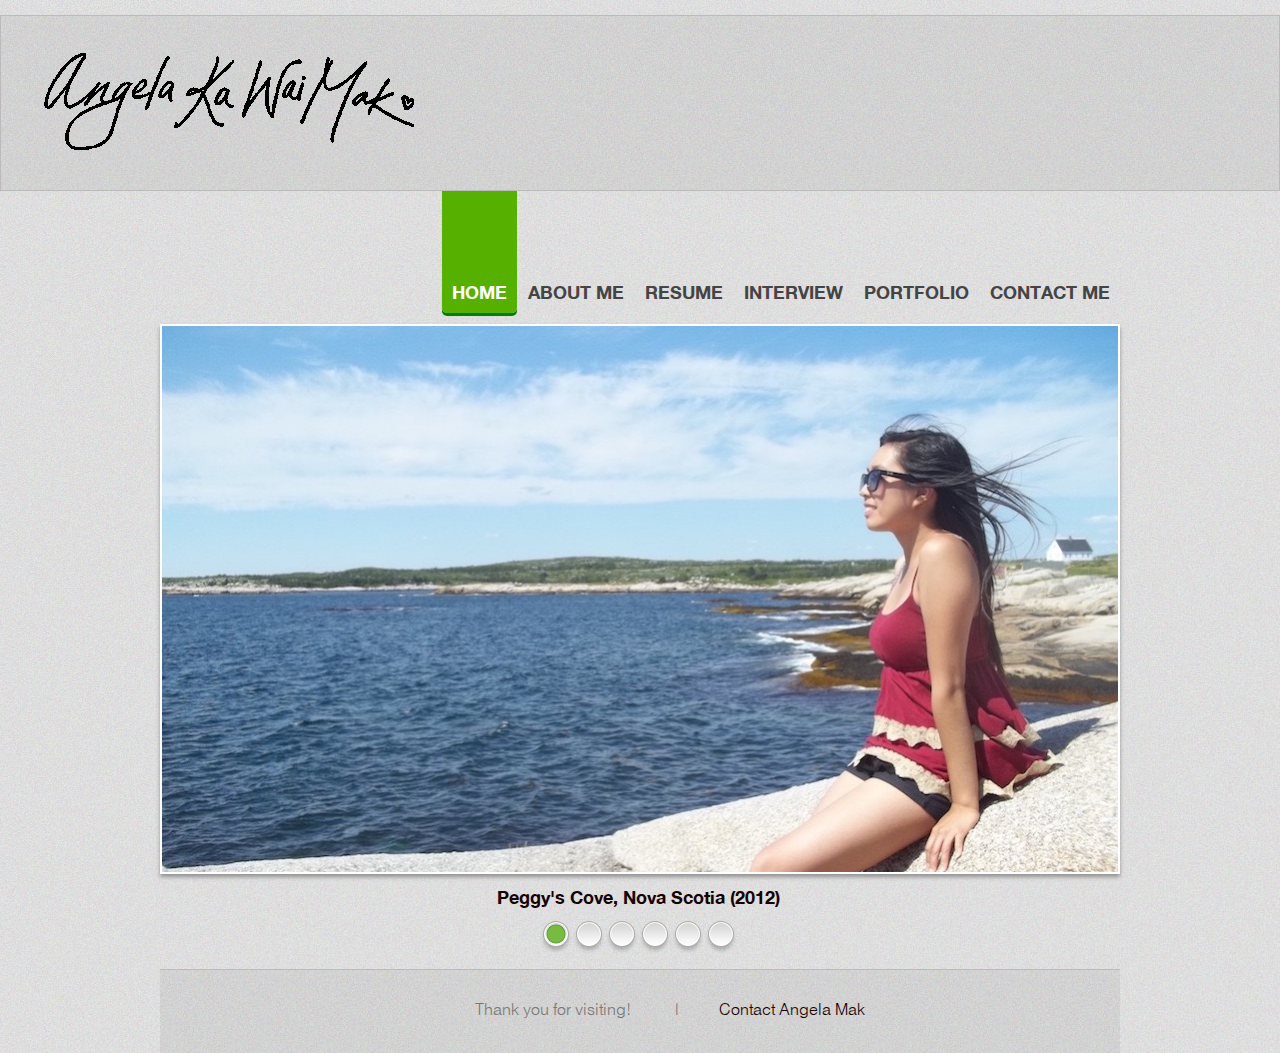
<file: index.html>
<!DOCTYPE HTML>

<html>
<head>
<meta charset="utf-8">
<meta name="viewport" content="width=device-width, initial-scale=1.0">
<title>Home</title>
<br class="clearfloat" />
        <div class="boxes">
            <a href="index.html"> <img src="images/white.gif"></a>
        </div>
<link href="css/styles.css" rel="stylesheet" type="text/css" />
<script src="js/jquery-1.7.1.min.js"></script>
<script src="js/jquery.flexslider-min.js"></script>
</head>
<body>
<div class="container">
    <header>
        <div id="navcontainer">
            <ul id="navlist">
                <li id="active"><a href="index.html">Home</a></li>
                <li><a href="about.html">About Me</a></li>
                <li><a href="resume.html">Resume</a></li>
                <li><a href="interview.html">Interview</a></li>
                <li><a href="portfolio.html">Portfolio</a></li>
                <li><a href="contact.html">Contact Me</a></li>
            </ul>
        </div>
        <br class="clearfloat" />
    </header>
    <section>
    	<!-- begin .slider -->
		<div class="slider">
            <div class="flexslider">
                <ul class="slides">
                    <li><img src="images/slider1.jpg" alt=""><div class="sliderImageCaption"><h2>Peggy's Cove, Nova Scotia (2012)</h2></div></li>
                    <li><img src="images/slider2.jpg" alt=""><div class="sliderImageCaption"><h2>Victoria Harbour, Hong Kong (2014)</h2></div></li>
                    <li><img src="images/slider3.jpg" alt=""><div class="sliderImageCaption"><h2>Macau (2014)</h2></div></li>
                    <li><img src="images/slider4.jpg" alt=""><div class="sliderImageCaption"><h2>Las Vegas, Nevada (2014)</h2></div></li>
                    <li><img src="images/slider5.jpg" alt=""><div class="sliderImageCaption"><h2>Gardens By The Bay, Singapore (2015)</h2></div></li>
                    <li><img src="images/slider6.jpg" alt=""><div class="sliderImageCaption"><h2>Seoul, South Korea (2015)</h2></div></li>
                </ul>
            </div>
        </div>
		<!-- end .slider -->
        <br class="clearfloat" />
    </section>
    <footer>
    	<p>
            Thank you for visiting! &nbsp;&nbsp;&nbsp;&nbsp;&nbsp;&nbsp;&nbsp;&nbsp;&nbsp;&nbsp;|&nbsp;&nbsp;&nbsp;&nbsp;&nbsp;&nbsp;&nbsp;&nbsp;&nbsp;&nbsp;<a href="contact.html">Contact Angela Mak</a> 
        </p>
    </footer>
</div>
</body>
</html>
</file>
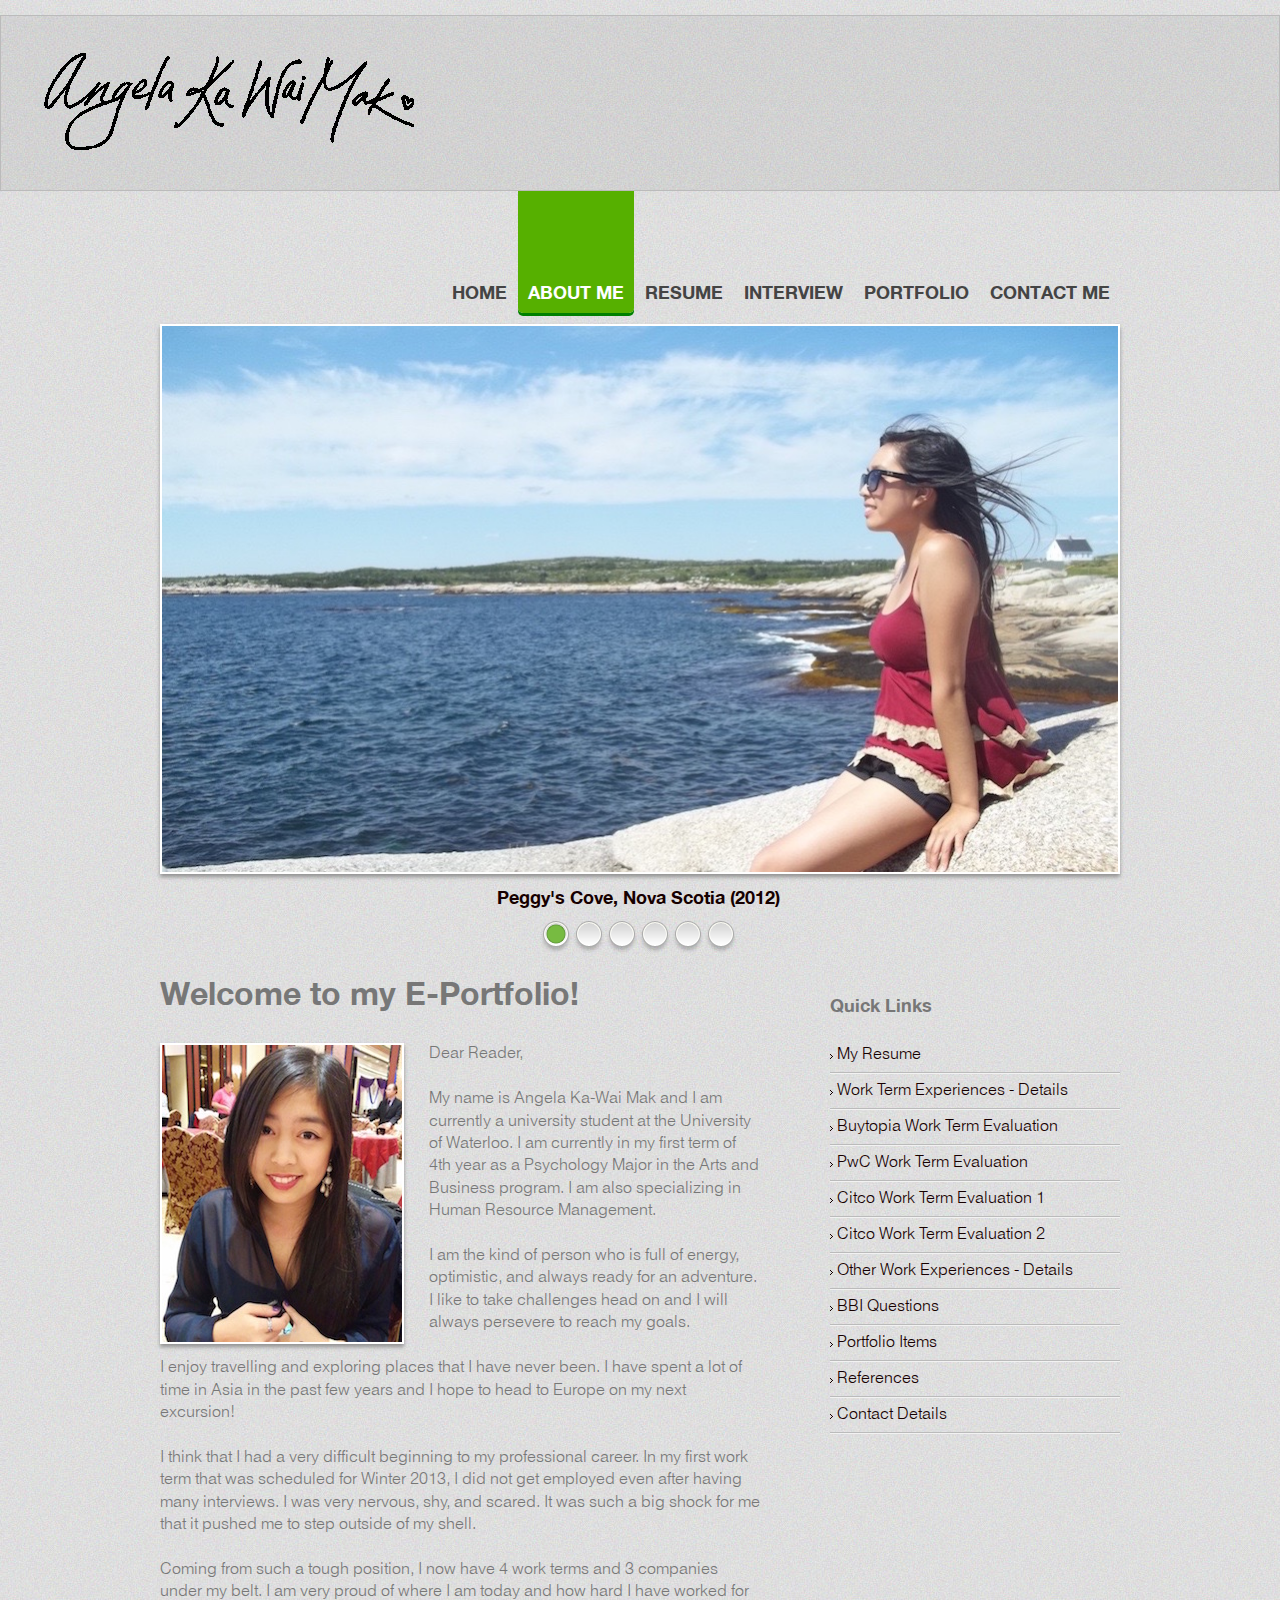
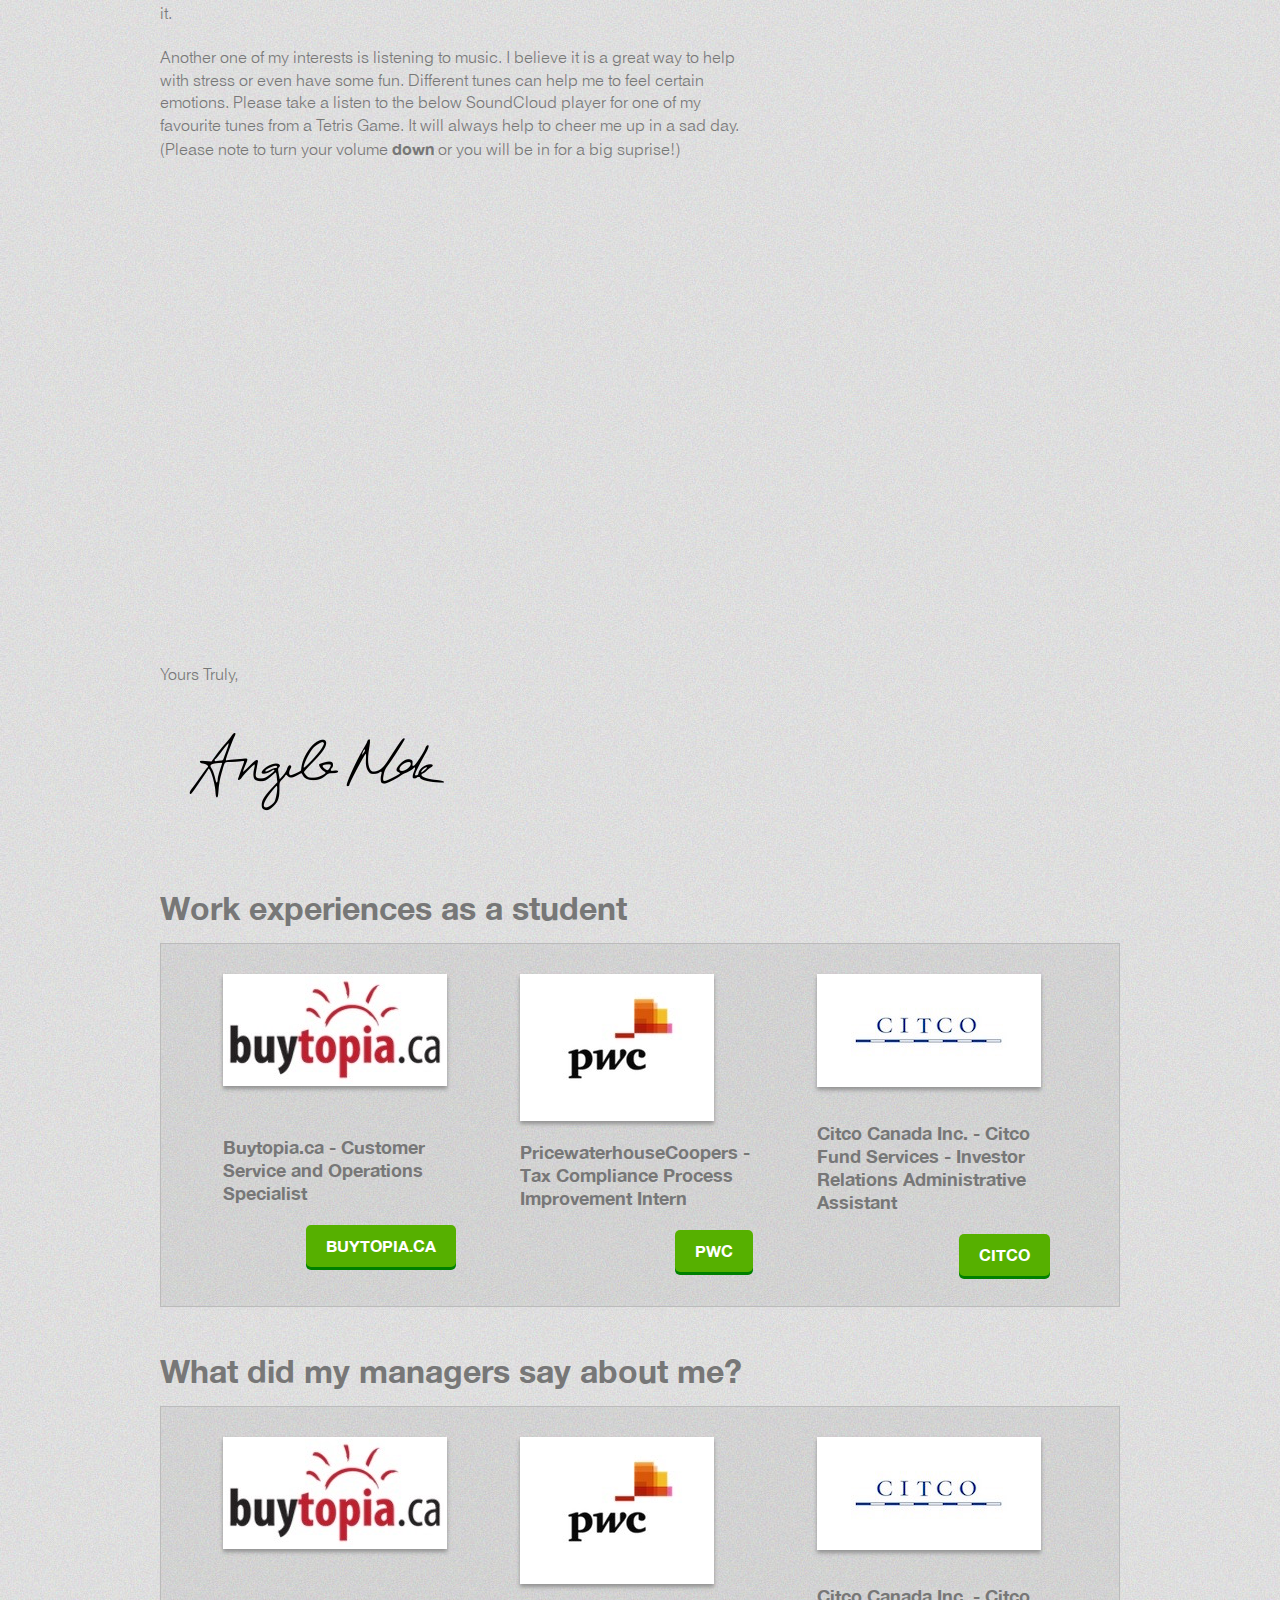
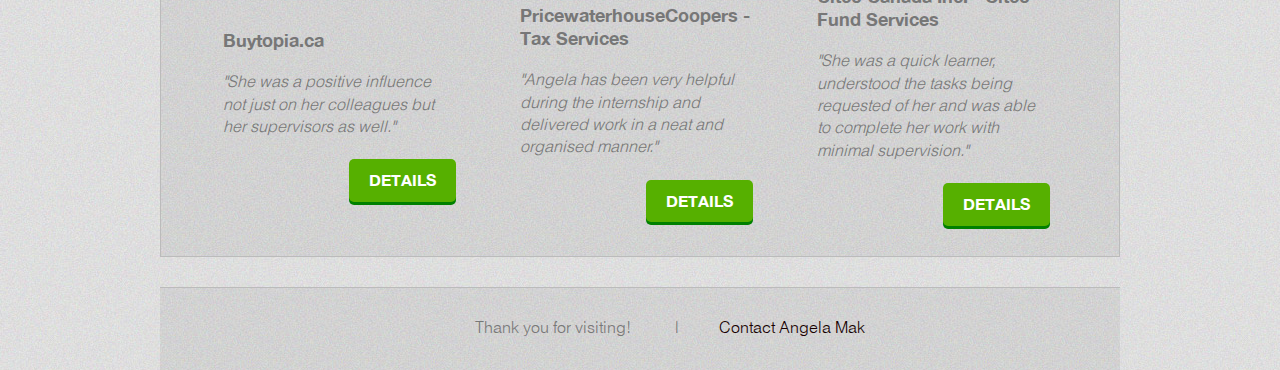
<file: about.html>
<!DOCTYPE HTML>

<html>
<head>
<meta charset="utf-8">
<meta name="viewport" content="width=device-width, initial-scale=1.0">
<title>About Me</title>
<br class="clearfloat" />
        <div class="boxes">
            <a href="index.html"> <img src="images/white.gif"></a>
        </div>
<link href="css/styles.css" rel="stylesheet" type="text/css" />
<script src="js/jquery-1.7.1.min.js"></script>
<script src="js/jquery.flexslider-min.js"></script>
</head>
<body>
<div class="container">
    <header>
        <div id="navcontainer">
            <ul id="navlist">
                <li ><a href="index.html">Home</a></li>
                <li id="active"><a href="about.html">About Me</a></li>
                <li><a href="resume.html">Resume</a></li>
                <li><a href="interview.html">Interview</a></li>
                <li><a href="portfolio.html">Portfolio</a></li>
                <li><a href="contact.html">Contact Me</a></li>
            </ul>
        </div>
        <br class="clearfloat" />
    </header>
    <section>
    	<!-- begin .slider -->
		<div class="slider">
            <div class="flexslider">
                <ul class="slides">
                    <li><img src="images/slider1.jpg" alt=""><div class="sliderImageCaption"><h2>Peggy's Cove, Nova Scotia (2012)</h2></div></li>
                    <li><img src="images/slider2.jpg" alt=""><div class="sliderImageCaption"><h2>Victoria Harbour, Hong Kong (2014)</h2></div></li>
                    <li><img src="images/slider3.jpg" alt=""><div class="sliderImageCaption"><h2>Macau (2014)</h2></div></li>
                    <li><img src="images/slider4.jpg" alt=""><div class="sliderImageCaption"><h2>Las Vegas, Nevada (2014)</h2></div></li>
                    <li><img src="images/slider5.jpg" alt=""><div class="sliderImageCaption"><h2>Gardens By The Bay, Singapore (2015)</h2></div></li>
                    <li><img src="images/slider6.jpg" alt=""><div class="sliderImageCaption"><h2>Seoul, Korea (2015)</h2></div></li>
                </ul>
            </div>
        </div>
		<!-- end .slider -->
    
        <!-- begin .sidebar1-->
        <div class="sidebar1">
       		<h2>Quick Links</h2>
            <ul>
            	<li><a href="myresume.html">My Resume</a></li>
                <li><a href="resume.html#coop">Work Term Experiences - Details</a></li>
                <li><a href="resume1.html#BuytopiaEval">Buytopia Work Term Evaluation</a></li>
                <li><a href="resume1.html#PwCEval">PwC Work Term Evaluation</a></li>
                <li><a href="resume1.html#CitcoEval">Citco Work Term Evaluation 1</a></li>
                <li><a href="resume1.html#CitcoEval2">Citco Work Term Evaluation 2</a></li>
                <li><a href="resume.html#other">Other Work Experiences - Details</a></li>
                <li><a href="interview.html#questions">BBI Questions</a></li>
                <li><a href="portfolio.html">Portfolio Items</a></li>
                <li><a href="references.html">References</a></li>                
                <li><a href="contact.html">Contact Details</a></li>
            </ul>
        </div>
        <!--end .sidebar1 -->
        <!-- begin .mainContent -->
        <div class="mainContent">
        	<h1>Welcome to my E-Portfolio!</h1>
            <br><br>
            <p><img src="images/me.jpg" alt="" class="floatPic">Dear Reader,<br><br> My name is Angela Ka-Wai Mak and I am currently a university student at the University of Waterloo. I am currently in my first term of 4th year as a Psychology Major in the Arts and Business program. I am also specializing in Human Resource Management.
            <br><br>
            I am the kind of person who is full of energy, optimistic, and always ready for an adventure. I like to take challenges head on and I will always persevere to reach my goals. 
            <br><br>
            I enjoy travelling and exploring places that I have never been. I have spent a lot of time in Asia in the past few years and I hope to head to Europe on my next excursion! 
            <br><br>
            I think that I had a very difficult beginning to my professional career. In my first work term that was scheduled for Winter 2013, I did not get employed even after having many interviews. I was very nervous, shy, and scared. It was such a big shock for me that it pushed me to step outside of my shell.
            <br><br>
            Coming from such a tough position, I now have 4 work terms and 3 companies under my belt. I am very proud of where I am today and how hard I have worked for it. 
            <br><br>
            Another one of my interests is listening to music. I believe it is a great way to help with stress or even have some fun. Different tunes can help me to feel certain emotions. Please take a listen to the below SoundCloud player for one of my favourite tunes from a Tetris Game. It will always help to cheer me up in a sad day. (Please note to turn your volume <b>down</b> or you will be in for a big suprise!)
            </p>
            <br><br>
            <iframe width="100%" height="450" scrolling="no" frameborder="no" src="https://w.soundcloud.com/player/?url=https%3A//api.soundcloud.com/tracks/227710514&amp;auto_play=false&amp;hide_related=false&amp;show_comments=true&amp;show_user=true&amp;show_reposts=false&amp;visual=true"></iframe>
            <br>
        </div>
        <p>Yours Truly,</p>    
        <img src="images/signature.png">
        <!-- end .mainContent -->
        <br class="clearfloat" />
        <!-- begin .boxes -->
        <br>
        <br>
        <h1>Work experiences as a student</h1>
        <br class="clearfloat" />
        <div class="boxes">
            <div class="box">
                <div><img src="images/small/buytopia-logo.jpg" alt=""></div>
                <br><br>
                <h2>Buytopia.ca - Customer Service and Operations Specialist</h2>
                <p><a href="resume1.html#Buytopia">Buytopia.ca</a></p>
            </div>
            <div class="box">
                <div><img src="images/small/Pwc-logo.jpg" alt=""></div>
                <h2>PricewaterhouseCoopers - Tax Compliance Process Improvement Intern</h2>
                <p><a href="resume1.html#PwC">PwC</a></p>
            </div>
            <div class="box">
                <div><img src="images/small/citco_logo.jpg" alt=""></div>
                <br>
                <h2>Citco Canada Inc. - Citco Fund Services - Investor Relations Administrative Assistant</h2>
                <p><a href="resume1.html#Citco">Citco</a></p>
            </div>
        <br class="clearfloat" />
        </div>
        <br><br><br>
       <h1>What did my managers say about me?</h1>
        <br class="clearfloat" />
        <div class="boxes">
            <div class="box">
                <div><img src="images/small/buytopia-logo.jpg" alt=""></div>
                <br><br><br><br>
                <h2>Buytopia.ca</h2>
                <p>
                    <i>"She was a positive influence not just on her colleagues but her supervisors as well."</i>
                </p>
                <p><a href="resume1.html#BuytopiaEval">DETAILS</a></p>
            </div>
            <div class="box">
                <div><img src="images/small/Pwc-logo.jpg" alt=""></div>
                <h2>PricewaterhouseCoopers - Tax Services</h2>
                <p>
                     <i>"Angela has been very helpful during the internship and delivered work in a neat and organised manner."</i>
                </p>
                <p><a href="resume1.html#PwCEval">DETAILS</a></p>
            </div>
            <div class="box">
                <div><img src="images/small/citco_logo.jpg" alt=""></div>
                <br>
                <h2>Citco Canada Inc. - Citco Fund Services</h2>
                <p>
                    <i>"She was a quick learner, understood the tasks being requested of her and was able to complete her work with minimal supervision."</i>
                </p>
                <p><a href="resume1.html#CitcoEval">DETAILS</a></p>
            </div>
        <br class="clearfloat" />
        </div>
        <br><br>
        <!-- end .boxes -->

    </section>
    <footer>
    	<p>
            Thank you for visiting! &nbsp;&nbsp;&nbsp;&nbsp;&nbsp;&nbsp;&nbsp;&nbsp;&nbsp;&nbsp;|&nbsp;&nbsp;&nbsp;&nbsp;&nbsp;&nbsp;&nbsp;&nbsp;&nbsp;&nbsp;<a href="contact.html">Contact Angela Mak</a>  
        </p>
    </footer>
</div>
</body>
</html>
</file>
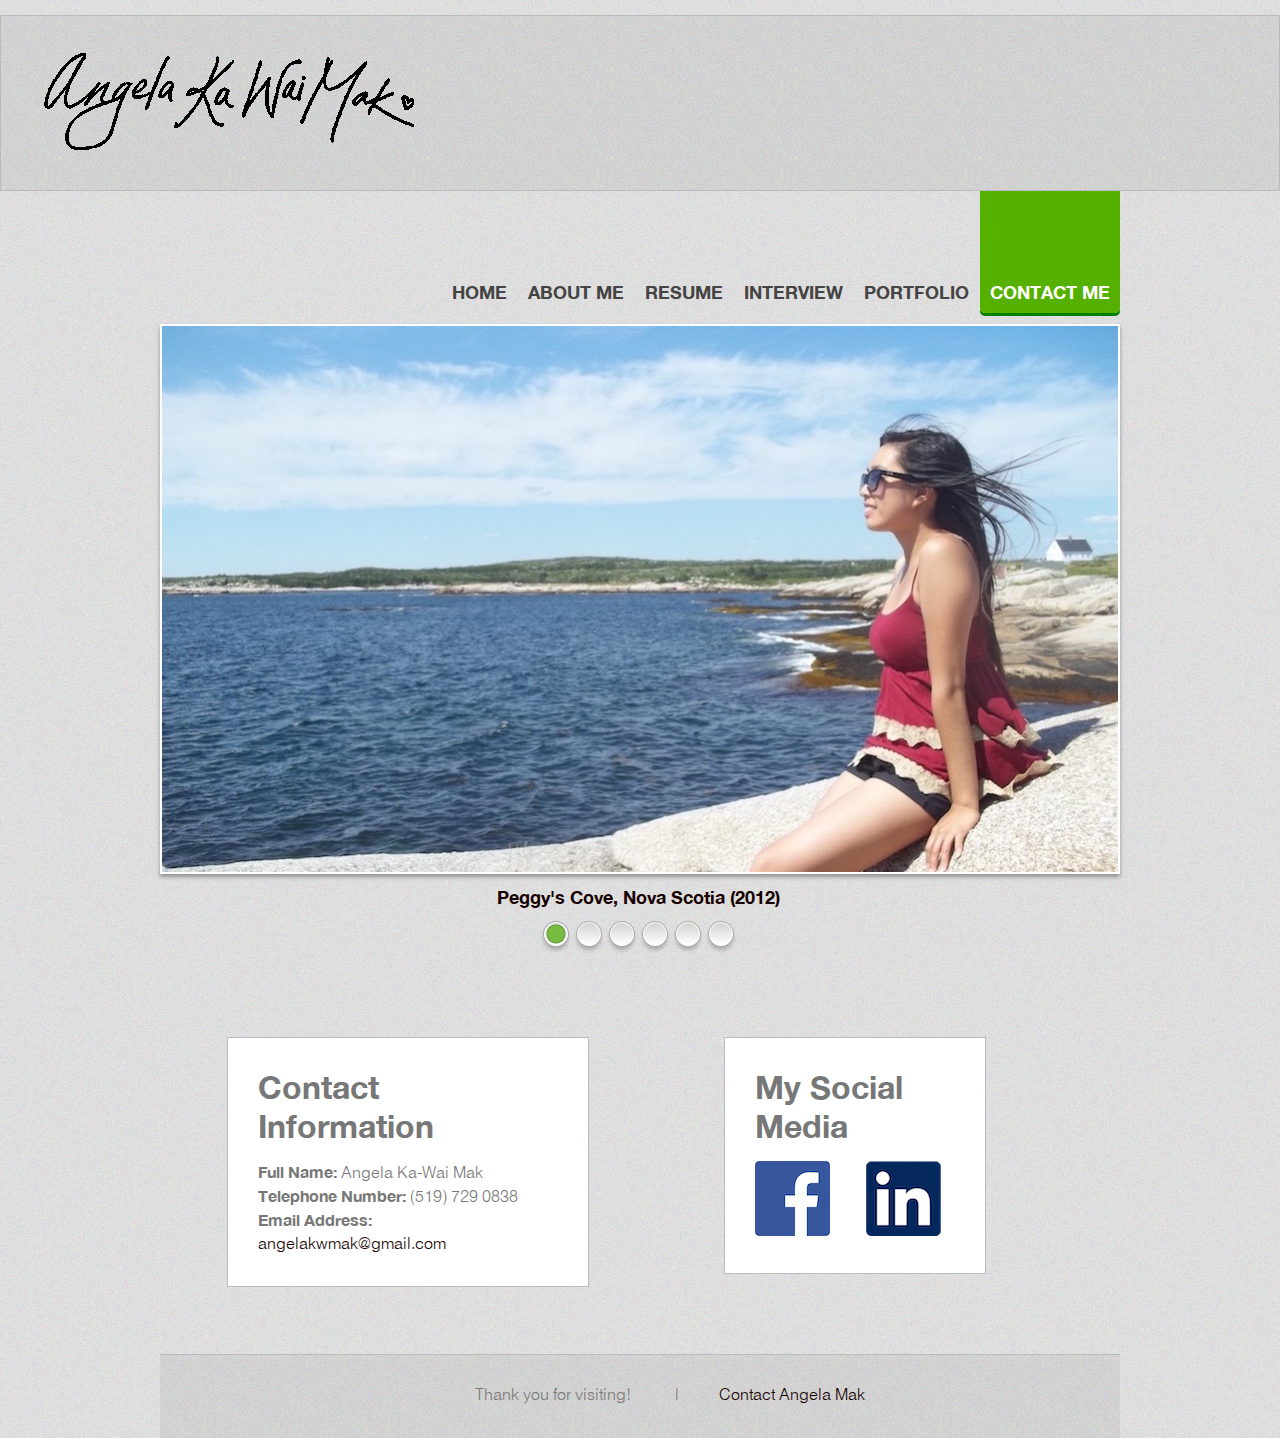
<file: contact.html>
<!DOCTYPE HTML>

<html>
<head>
<meta charset="utf-8">
<meta name="viewport" content="width=device-width, initial-scale=1.0">
<title>Contact Information</title>
<br class="clearfloat" />
        <div class="boxes">
            <a href="index.html"> <img src="images/white.gif"></a>
        </div>
<link href="css/styles.css" rel="stylesheet" type="text/css" />
<script src="js/jquery-1.7.1.min.js"></script>
<script src="js/jquery.flexslider-min.js"></script>
</head>
<body>
<div class="container">
    <header>
        <div id="navcontainer">
            <ul id="navlist">
                <li><a href="index.html">Home</a></li>
                <li><a href="about.html">About Me</a></li>
                <li><a href="resume.html">Resume</a></li>
                <li><a href="interview.html">Interview</a></li>
                <li><a href="portfolio.html">Portfolio</a></li>
                <li id="active"><a href="contact.html">Contact Me</a></li>
            </ul>
        </div>
        <br class="clearfloat" />
    </header>
    <section>
        <!-- begin .slider -->
        <div class="slider">
            <div class="flexslider">
                <ul class="slides">
                    <li><img src="images/slider1.jpg" alt=""><div class="sliderImageCaption"><h2>Peggy's Cove, Nova Scotia (2012)</h2></div></li>
                    <li><img src="images/slider2.jpg" alt=""><div class="sliderImageCaption"><h2>Victoria Harbour, Hong Kong (2014)</h2></div></li>
                    <li><img src="images/slider3.jpg" alt=""><div class="sliderImageCaption"><h2>Macau (2014)</h2></div></li>
                    <li><img src="images/slider4.jpg" alt=""><div class="sliderImageCaption"><h2>Las Vegas, Nevada (2014)</h2></div></li>
                    <li><img src="images/slider5.jpg" alt=""><div class="sliderImageCaption"><h2>Gardens By The Bay, Singapore (2015)</h2></div></li>
                    <li><img src="images/slider6.jpg" alt=""><div class="sliderImageCaption"><h2>Seoul, South Korea (2015)</h2></div></li>

                </ul>
            </div>
        </div>
        <!-- end .slider -->
        <!-- begin .boxes -->
        <br class="clearfloat" />
        <div class="smallboxes">
            <h1>Contact Information</h1>
            <br>
            <p>
                <b>Full Name:</b> Angela Ka-Wai Mak 
                <br>
                <b>Telephone Number:</b> (519) 729 0838
                <br>
                <b>Email Address: </b><a href="mailto:angelakwmak@gmail.com"> angelakwmak@gmail.com</a>
            </p>
        </div>
        <div class="smallerboxes">            
            <h1>My Social Media</h1>
            <br>
            <p>
                <a href="http://www.facebook.com/AngelaMak"> <img src="images/facebook.png" margin="30%"> </a>
                &nbsp;&nbsp;&nbsp;&nbsp;&nbsp;&nbsp;&nbsp;
                <a href="https://ca.linkedin.com/pub/angela-mak/46/94a/66b"> <img src="images/linkedin_logo.png"></a>
            </p>
        </div>
        <!-- end .boxes -->
        <br class="clearfloat" />
    </section>
    <footer>
    	<p>
            Thank you for visiting! &nbsp;&nbsp;&nbsp;&nbsp;&nbsp;&nbsp;&nbsp;&nbsp;&nbsp;&nbsp;|&nbsp;&nbsp;&nbsp;&nbsp;&nbsp;&nbsp;&nbsp;&nbsp;&nbsp;&nbsp;<a href="contact.html">Contact Angela Mak</a>  
        </p>
    </footer>
</div>
</body>
</html>
</file>
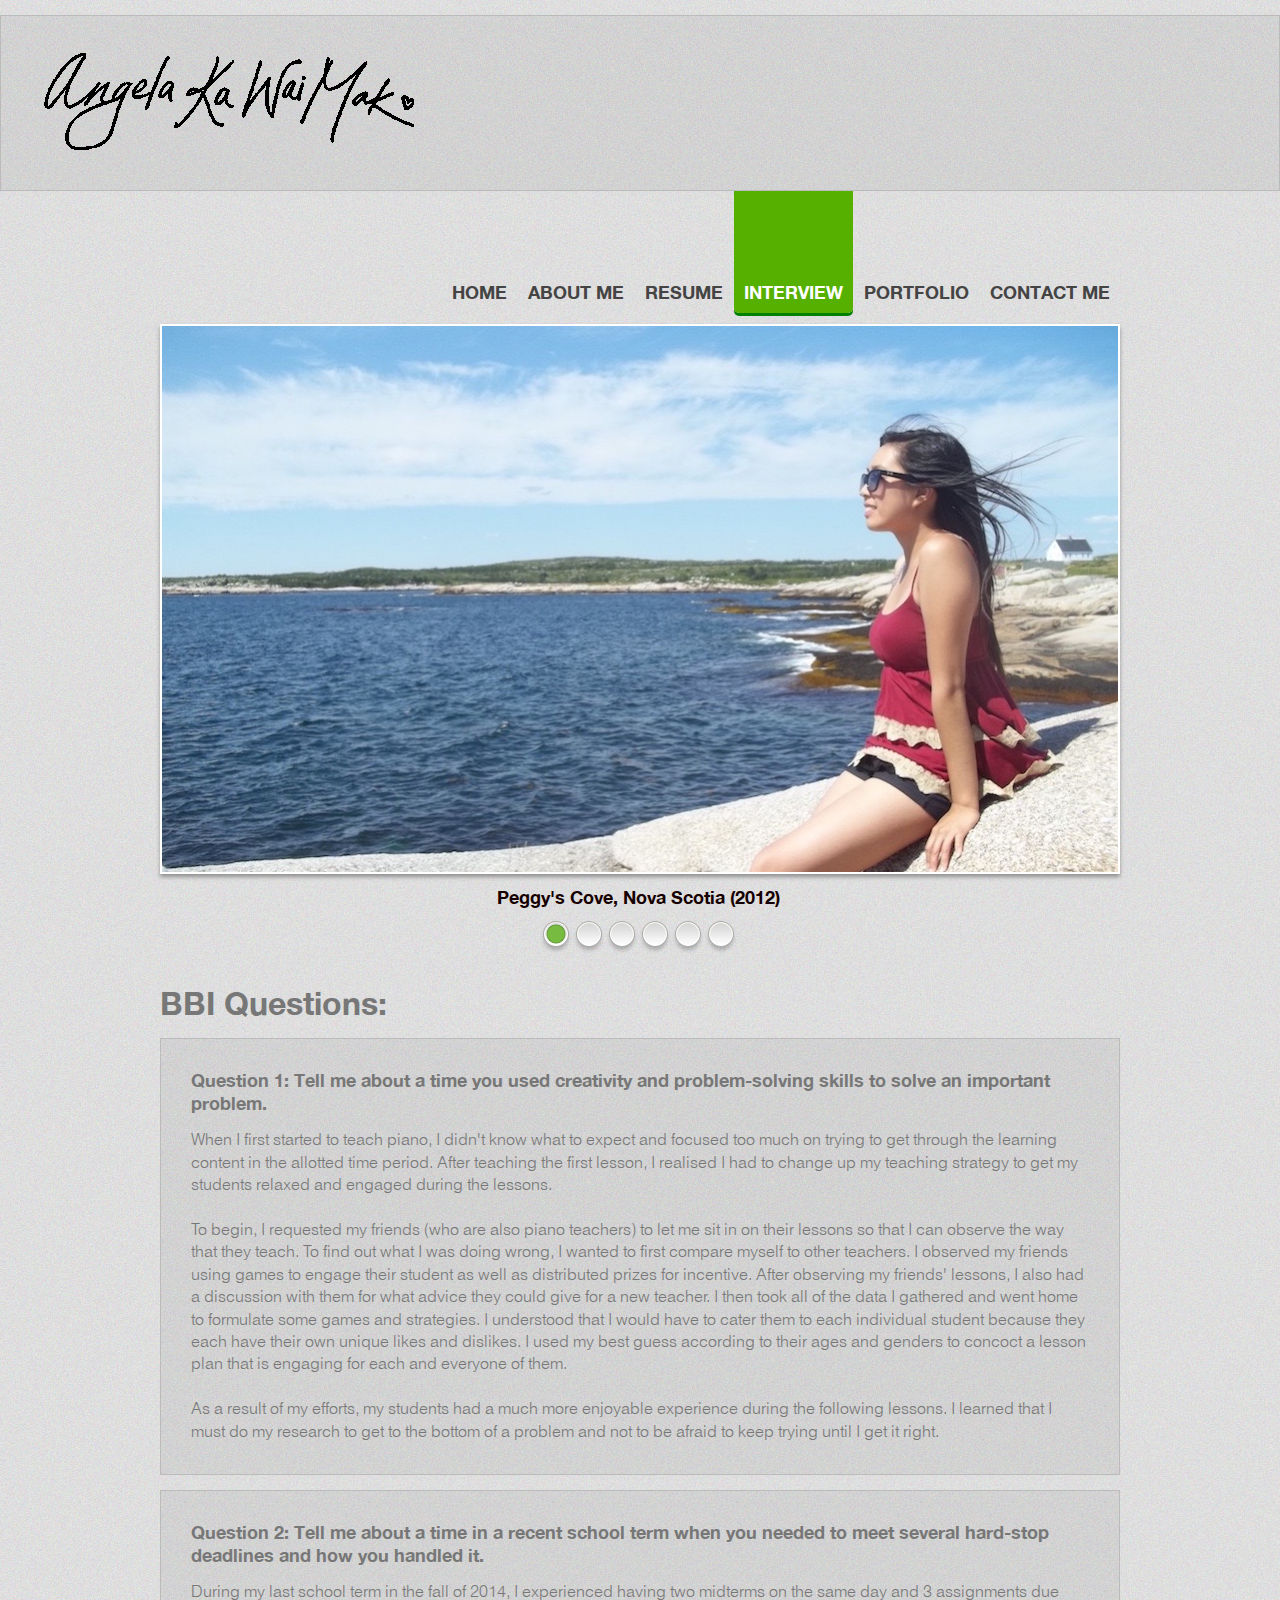
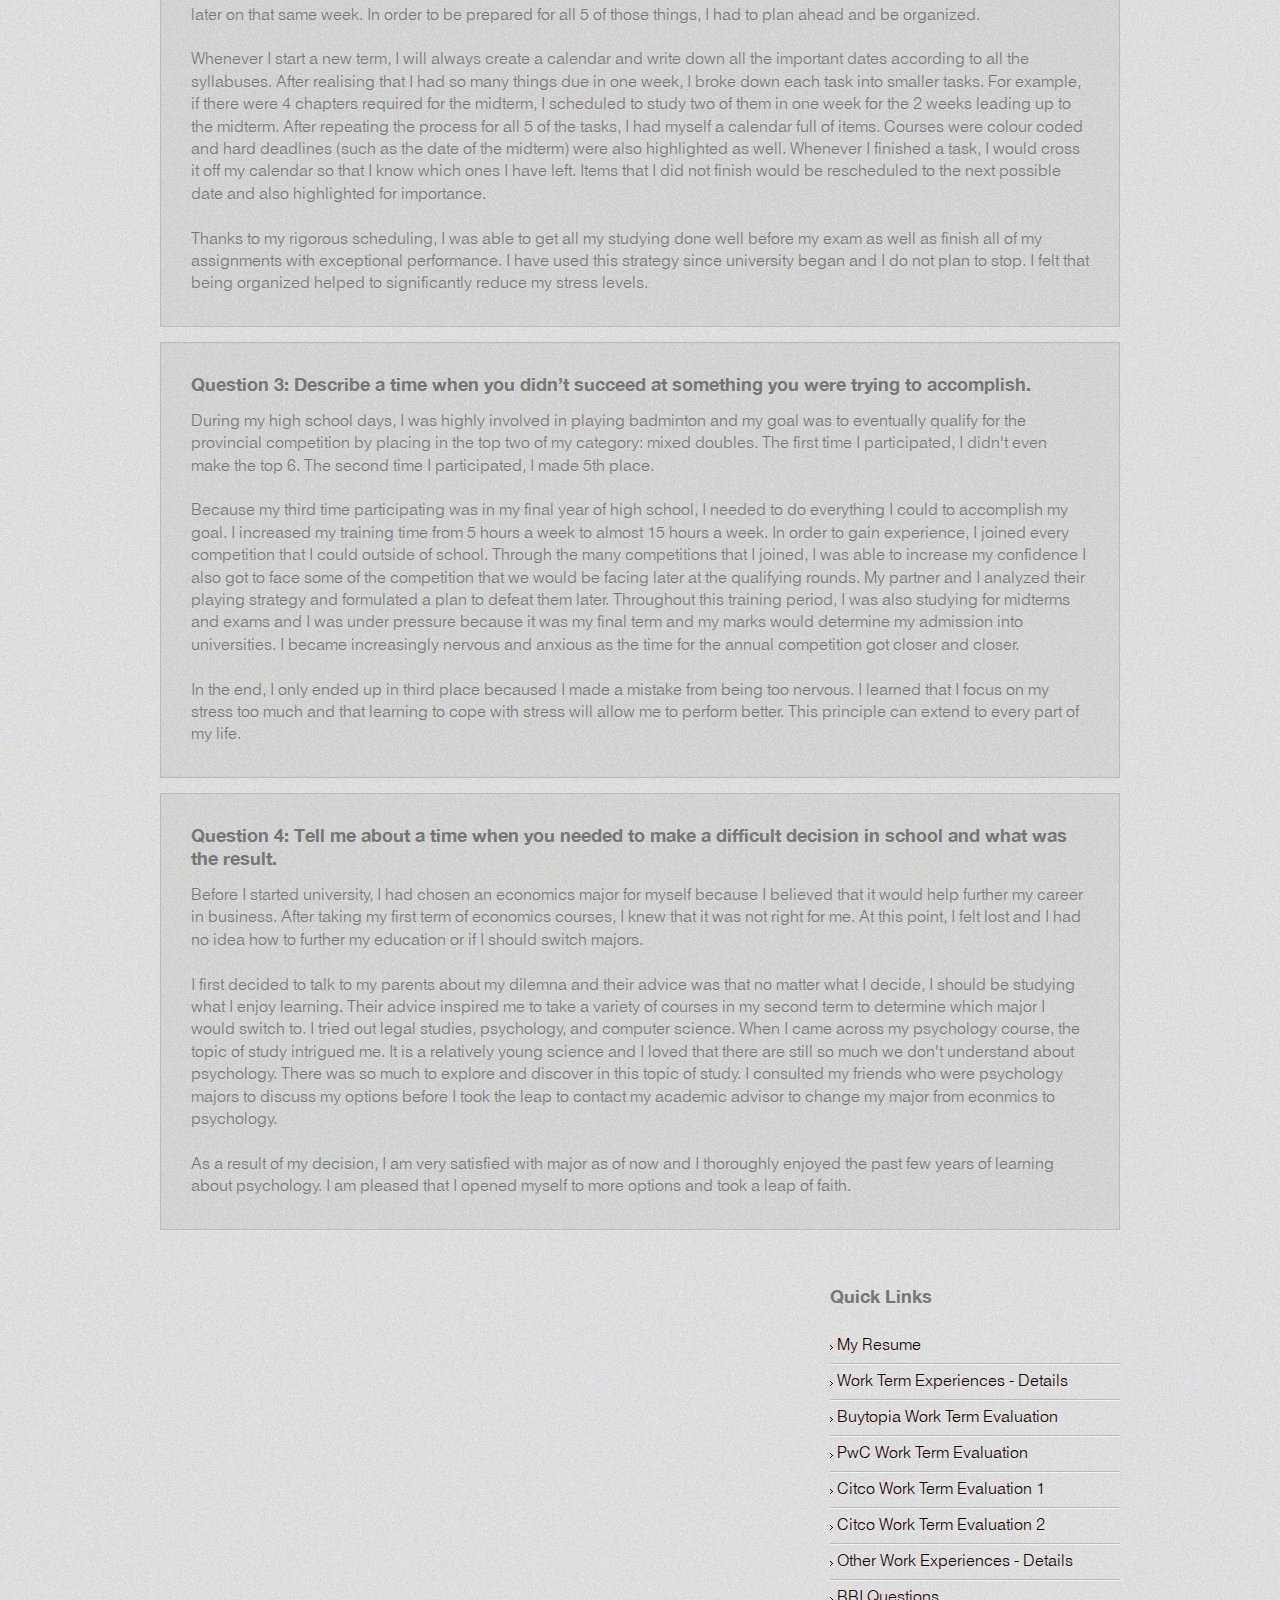
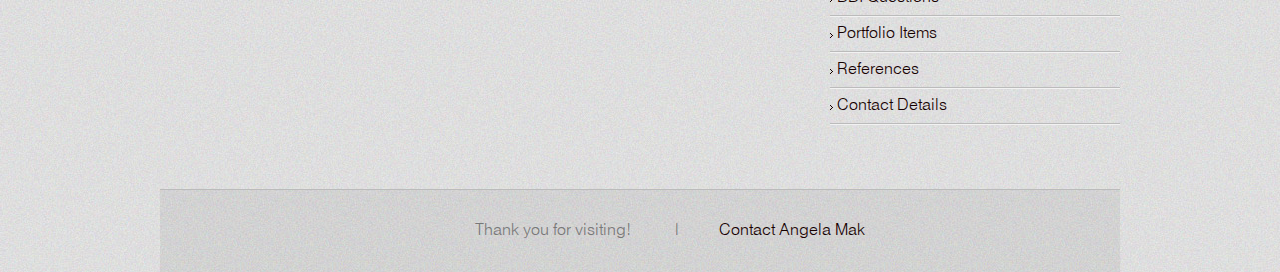
<file: interview.html>
<!DOCTYPE HTML>

<html>
<head>
<meta charset="utf-8">
<meta name="viewport" content="width=device-width, initial-scale=1.0">
<title>BBI Questions</title>
<br class="clearfloat" />
        <div class="boxes">
            <a href="index.html"> <img src="images/white.gif"></a>
        </div>
<link href="css/styles.css" rel="stylesheet" type="text/css" />
<script src="js/jquery-1.7.1.min.js"></script>
<script src="js/jquery.flexslider-min.js"></script>
</head>
<body>
<div class="container">
    <header>
        <div id="navcontainer">
            <ul id="navlist">
                <li><a href="index.html">Home</a></li>
                <li><a href="about.html">About Me</a></li>
                <li><a href="resume.html">Resume</a></li>
                <li id="active"><a href="interview.html">Interview</a></li>
                <li><a href="portfolio.html">Portfolio</a></li>
                <li><a href="contact.html">Contact Me</a></li>
            </ul>
        </div>
        <br class="clearfloat" />
    </header>
    <section>
    	<!-- begin .slider -->
		<div class="slider">
            <div class="flexslider">
                <ul class="slides">
                    <li><img src="images/slider1.jpg" alt=""><div class="sliderImageCaption"><h2>Peggy's Cove, Nova Scotia (2012)</h2></div></li>
                    <li><img src="images/slider2.jpg" alt=""><div class="sliderImageCaption"><h2>Victoria Harbour, Hong Kong (2014)</h2></div></li>
                    <li><img src="images/slider3.jpg" alt=""><div class="sliderImageCaption"><h2>Macau (2014)</h2></div></li>
                    <li><img src="images/slider4.jpg" alt=""><div class="sliderImageCaption"><h2>Las Vegas, Nevada (2014)</h2></div></li>
                    <li><img src="images/slider5.jpg" alt=""><div class="sliderImageCaption"><h2>Gardens By The Bay, Singapore (2015)</h2></div></li>
                    <li><img src="images/slider6.jpg" alt=""><div class="sliderImageCaption"><h2>Seoul, Korea (2015)</h2></div></li>
                </ul>
            </div>
        </div>
		<!-- end .slider -->
        <br>
        <br>
        <a name="questions"></a>
        <!-- begin .boxes -->
        <h1> BBI Questions: </h1>
        <br class="clearfloat" />
        <div class="boxes">
            <h2>Question 1: Tell me about a time you used creativity and problem-solving skills to solve an important problem.</h2>
            <br>
            <p>
                When I first started to teach piano, I didn't know what to expect and focused too much on trying to get through the learning content in the allotted time period. After teaching the first lesson, I realised I had to change up my teaching strategy to get my students relaxed and engaged during the lessons. 
                <br><br>
                To begin, I requested my friends (who are also piano teachers) to let me sit in on their lessons so that I can observe the way that they teach. To find out what I was doing wrong, I wanted to first compare myself to other teachers. I observed my friends using games to engage their student as well as distributed prizes for incentive. After observing my friends' lessons, I also had a discussion with them for what advice they could give for a new teacher. I then took all of the data I gathered and went home to formulate some games and strategies. I understood that I would have to cater them to each individual student because they each have their own unique likes and dislikes. I used my best guess according to their ages and genders to concoct a lesson plan that is engaging for each and everyone of them.
                <br><br>
                As a result of my efforts, my students had a much more enjoyable experience during the following lessons. I learned that I must do my research to get to the bottom of a problem and not to be afraid to keep trying until I get it right.
            </p>
        </div>
        <br class="clearfloat" />
        <div class="boxes">
            <h2>Question 2: Tell me about a time in a recent school term when you needed to meet several hard-stop deadlines and how you handled it.</h2>
            <br>
            <p>
                During my last school term in the fall of 2014, I experienced having two midterms on the same day and 3 assignments due later on that same week.  In order to be prepared for all 5 of those things, I had to plan ahead and be organized. 
                <br><br>
               Whenever I start a new term, I will always create a calendar and write down all the important dates according to all the syllabuses. After realising that I had so many things due in one week, I broke down each task into smaller tasks. For example, if there were 4 chapters required for the midterm, I scheduled to study two of them in one week for the 2 weeks leading up to the midterm. After repeating the process for all 5 of the tasks, I had myself a calendar full of items. Courses were colour coded and hard deadlines (such as the date of the midterm) were also highlighted as well. Whenever I finished a task, I would cross it off my calendar so that I know which ones I have left. Items that I did not finish would be rescheduled to the next possible date and also highlighted for importance. 
               <br><br>
               Thanks to my rigorous scheduling, I was able to get all my studying done well before my exam as well as finish all of my assignments with exceptional performance. I have used this strategy since university began and I do not plan to stop. I felt that being organized helped to significantly reduce my stress levels. 
            </p>
        </div>
        <br class="clearfloat" />
        <div class="boxes">
            <h2>Question 3: Describe a time when you didn’t succeed at something you were trying to accomplish.</h2>
            <br>
            <p>
                During my high school days, I was highly involved in playing badminton and my goal was to eventually qualify for the provincial competition by placing in the top two of my category: mixed doubles. The first time I participated, I didn't even make the top 6. The second time I participated, I made 5th place. 
                <br>
                <br>
                Because my third time participating was in my final year of high school, I needed to do everything I could to accomplish my goal. I increased my training time from 5 hours a week to almost 15 hours a week. In order to gain experience, I joined every competition that I could outside of school. Through the many competitions that I joined, I was able to increase my confidence I also got to face some of the competition that we would be facing later at the qualifying rounds. My partner and I analyzed their playing strategy and formulated a plan to defeat them later. Throughout this training period, I was also studying for midterms and exams and I was under pressure because it was my final term and my marks would determine my admission into universities. I became increasingly nervous and anxious as the time for the annual competition got closer and closer. 
                <br>
                <br>
                In the end, I only ended up in third place becaused I made a mistake from being too nervous. I learned that I focus on my stress too much and that learning to cope with stress will allow me to perform better. This principle can extend to every part of my life.
            </p>
        </div>
        <br class="clearfloat" />
        <div class="boxes">
            <h2>Question 4: Tell me about a time when you needed to make a difficult decision in school and what was the result.</h2>
            <br>
            <p>
               Before I started university, I had chosen an economics major for myself because I believed that it would help further my career in business. After taking my first term of economics courses, I knew that it was not right for me. At this point, I felt lost and I had no idea how to further my education or if I should switch majors.
               <br>
               <br>
               I first decided to talk to my parents about my dilemna and their advice was that no matter what I decide, I should be studying what I enjoy learning. Their advice inspired me to take a variety of courses in my second term to determine which major I would switch to. I tried out legal studies, psychology, and computer science. When I came across my psychology course, the topic of study intrigued me. It is a relatively young science and I loved that there are still so much we don't understand about psychology. There was so much to explore and discover in this topic of study. I consulted my friends who were psychology majors to discuss my options before I took the leap to contact my academic advisor to change my major from econmics to psychology.  
               <br>
               <br>
               As a result of my decision, I am very satisfied with major as of now and I thoroughly enjoyed the past few years of learning about psychology. I am pleased that I opened myself to more options and took a leap of faith.
            </p>
        </div>
        <br class="clearfloat" />
        <!-- end .boxes -->
        <div class="sidebar1">
            <h2>Quick Links</h2>
            <ul>
                <li><a href="myresume.html">My Resume</a></li>
                <li><a href="resume.html#coop">Work Term Experiences - Details</a></li>
                <li><a href="resume1.html#BuytopiaEval">Buytopia Work Term Evaluation</a></li>
                <li><a href="resume1.html#PwCEval">PwC Work Term Evaluation</a></li>
                <li><a href="resume1.html#CitcoEval">Citco Work Term Evaluation 1</a></li>
                <li><a href="resume1.html#CitcoEval2">Citco Work Term Evaluation 2</a></li>
                <li><a href="resume.html#other">Other Work Experiences - Details</a></li>
                <li><a href="interview.html#questions">BBI Questions</a></li>
                <li><a href="portfolio.html">Portfolio Items</a></li>
                <li><a href="references.html">References</a></li>
                <li><a href="contact.html">Contact Details</a></li>
            </ul>
            <br><br><br>
        </div>
        <br class="clearfloat" />
    </section>
    <footer>
    	<p>
            Thank you for visiting! &nbsp;&nbsp;&nbsp;&nbsp;&nbsp;&nbsp;&nbsp;&nbsp;&nbsp;&nbsp;|&nbsp;&nbsp;&nbsp;&nbsp;&nbsp;&nbsp;&nbsp;&nbsp;&nbsp;&nbsp;<a href="contact.html">Contact Angela Mak</a>  
        </p>
    </footer>
</div>
</body>
</html>
</file>
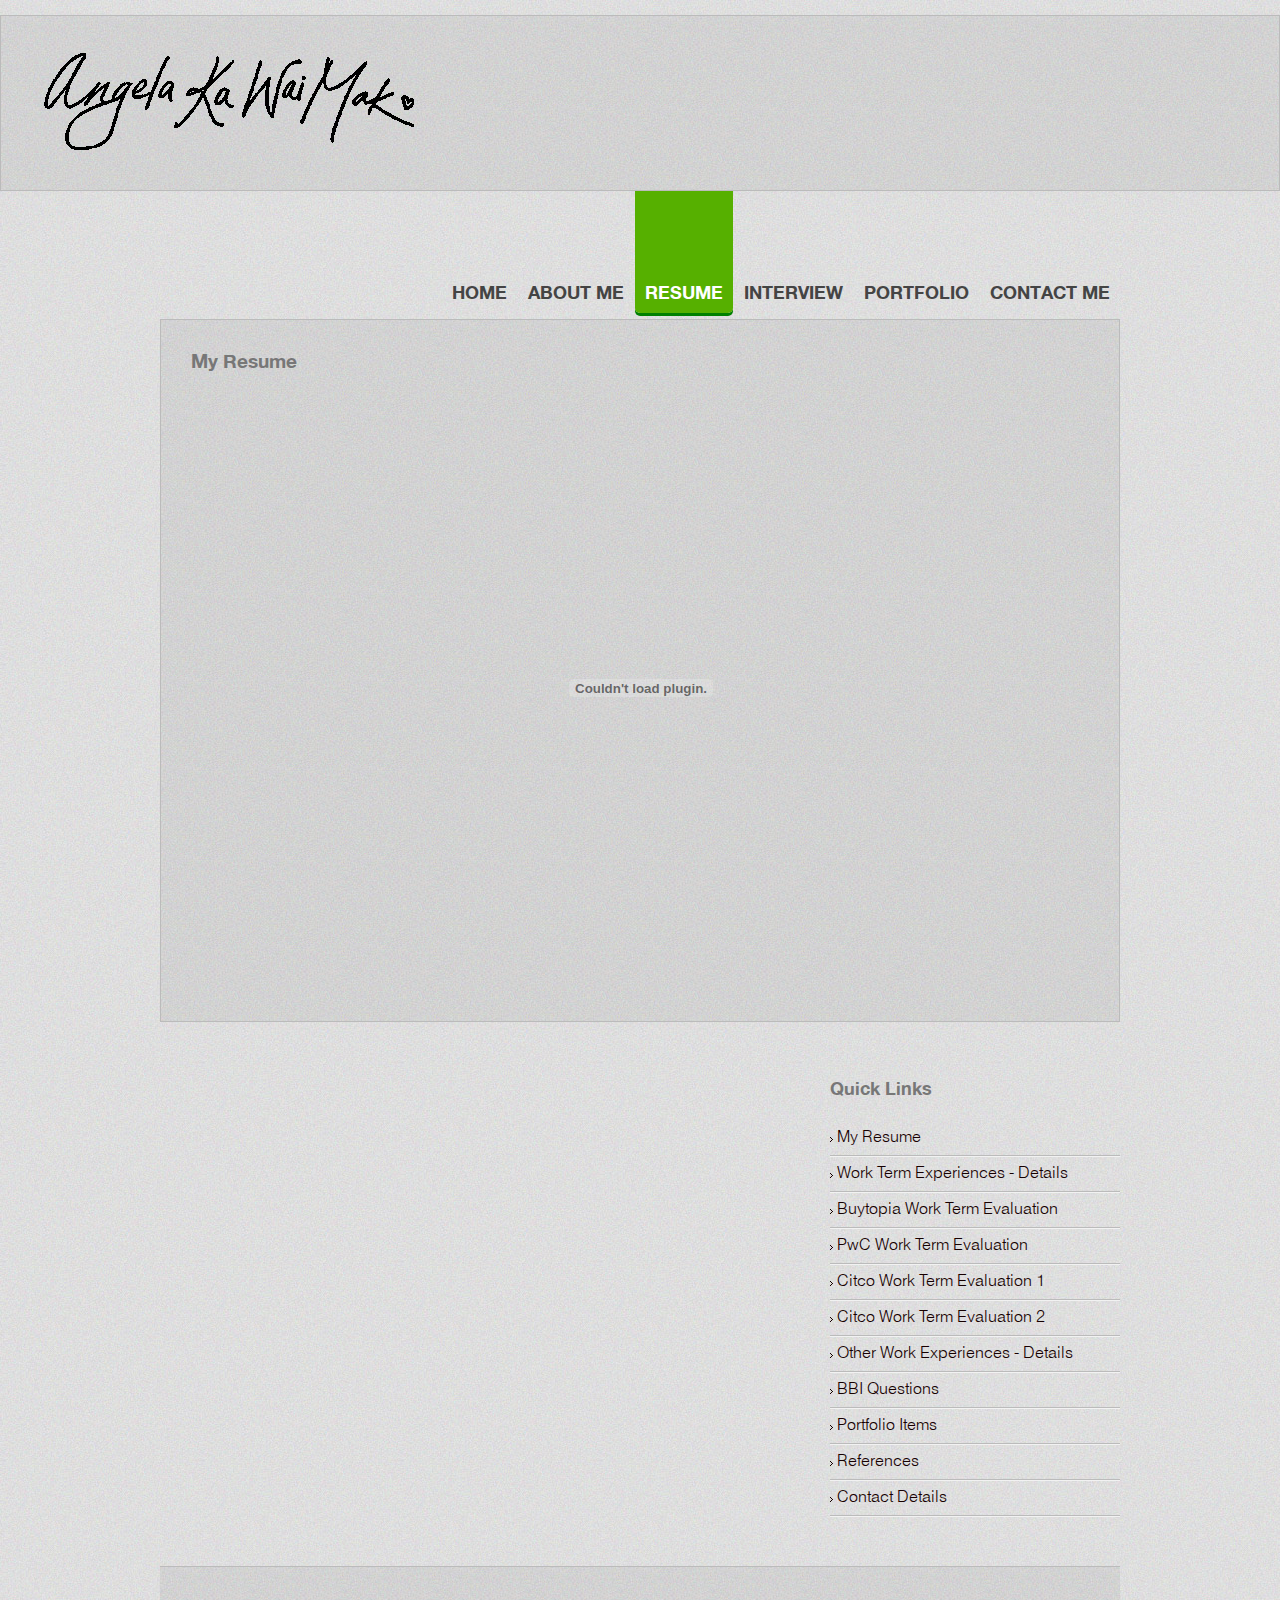
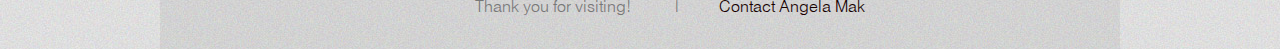
<file: myresume.html>
<!DOCTYPE HTML>

<html>
<head>
<meta charset="utf-8">
<meta name="viewport" content="width=device-width, initial-scale=1.0">
<title>My Resume</title>
<br class="clearfloat" />
        <div class="boxes">
            <a href="index.html"> <img src="images/white.gif"></a>
        </div>
<link href="css/styles.css" rel="stylesheet" type="text/css" />
<script src="js/jquery-1.7.1.min.js"></script>
<script src="js/jquery.flexslider-min.js"></script>
</head>
<body>
<div class="container">
    <header>
        <div id="navcontainer">
            <ul id="navlist">
                <li><a href="index.html">Home</a></li>
                <li><a href="about.html">About Me</a></li>
                <li id="active"><a href="resume.html">Resume</a></li>
                <li><a href="interview.html">Interview</a></li>
                <li><a href="portfolio.html">Portfolio</a></li>
                <li><a href="contact.html">Contact Me</a></li>
            </ul>
        </div>
        <br class="clearfloat" />
    </header>
    <section>
        <br class="clearfloat" />
            <div class="boxes">
                <h3>My Resume</h3>
                <br>
                <embed src="files/resume.pdf" width="900px" height="600px">
            </div>
        <br class="clearfloat" />
        <div class="sidebar1">
            <h2>Quick Links</h2>
            <ul>
                <li><a href="myresume.html">My Resume</a></li>
                <li><a href="resume.html#coop">Work Term Experiences - Details</a></li>
                <li><a href="resume1.html#BuytopiaEval">Buytopia Work Term Evaluation</a></li>
                <li><a href="resume1.html#PwCEval">PwC Work Term Evaluation</a></li>
                <li><a href="resume1.html#CitcoEval">Citco Work Term Evaluation 1</a></li>
                <li><a href="resume1.html#CitcoEval2">Citco Work Term Evaluation 2</a></li>
                <li><a href="resume.html#other">Other Work Experiences - Details</a></li>
                <li><a href="interview.html#questions">BBI Questions</a></li>
                <li><a href="portfolio.html">Portfolio Items</a></li>
                <li><a href="references.html">References</a></li>
                <li><a href="contact.html">Contact Details</a></li>
            </ul>
        </div>
<br class="clearfloat" />
    <br><br>        
    </section>
    <footer>
    	<p>
            Thank you for visiting! &nbsp;&nbsp;&nbsp;&nbsp;&nbsp;&nbsp;&nbsp;&nbsp;&nbsp;&nbsp;|&nbsp;&nbsp;&nbsp;&nbsp;&nbsp;&nbsp;&nbsp;&nbsp;&nbsp;&nbsp;<a href="contact.html">Contact Angela Mak</a> 
        </p>
    </footer>
</div>
</body>
</html>
</file>
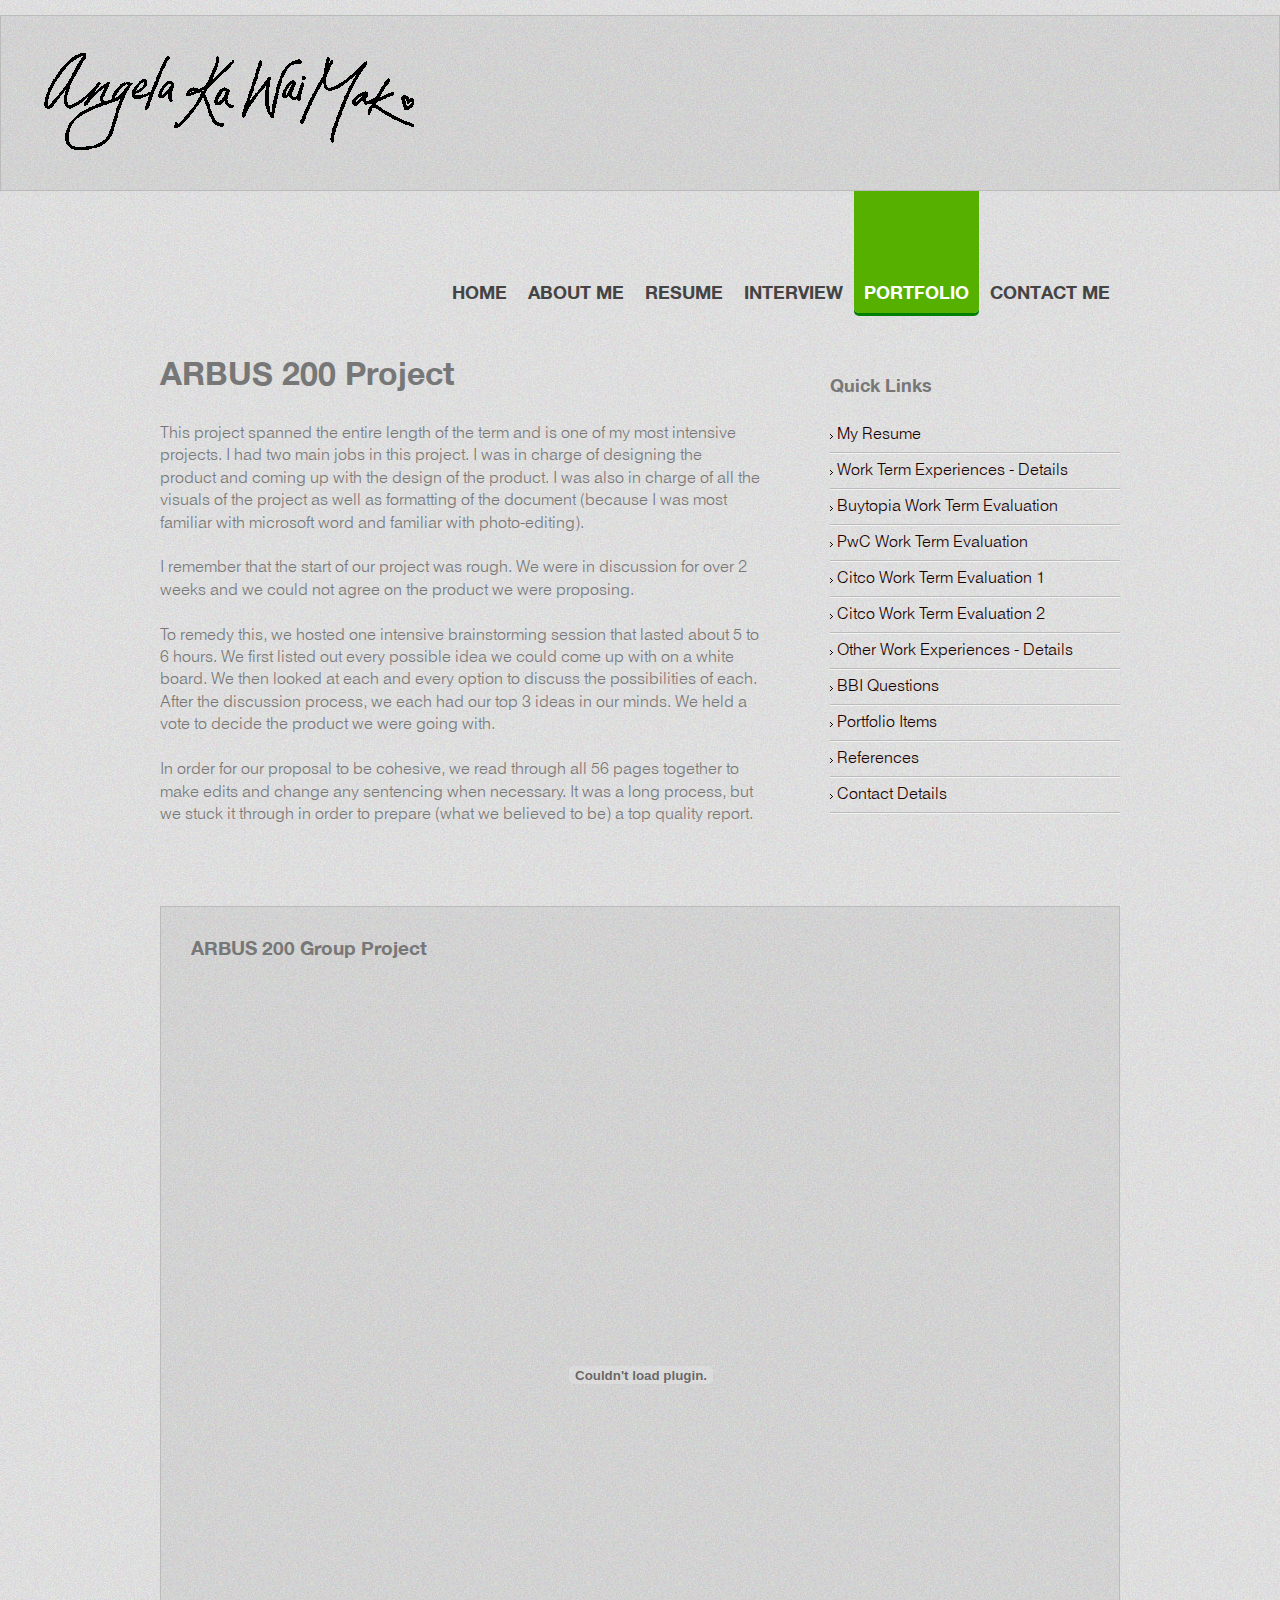
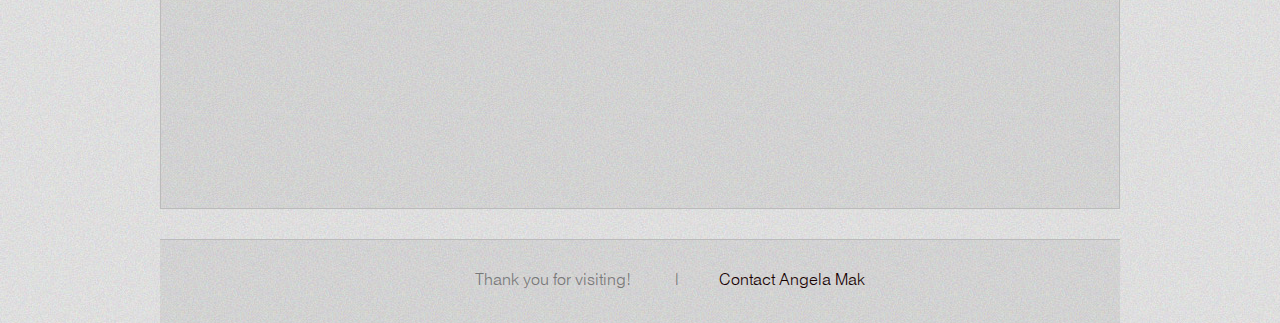
<file: portfolio.html>
<!DOCTYPE HTML>

<html>
<head>
<meta charset="utf-8">
<meta name="viewport" content="width=device-width, initial-scale=1.0">
<title>Portfolio</title>
<br class="clearfloat" />
        <div class="boxes">
            <a href="index.html"> <img src="images/white.gif"></a>
        </div>
<link href="css/styles.css" rel="stylesheet" type="text/css" />
<script src="js/jquery-1.7.1.min.js"></script>
<script src="js/jquery.flexslider-min.js"></script>
</head>
<body>
<div class="container">
    <header>
        <div id="navcontainer">
            <ul id="navlist">
                <li><a href="index.html">Home</a></li>
                <li><a href="about.html">About Me</a></li>
                <li><a href="resume.html">Resume</a></li>
                <li><a href="interview.html">Interview</a></li>
                <li id="active"><a href="portfolio.html">Portfolio</a></li>
                <li><a href="contact.html">Contact Me</a></li>
            </ul>
        </div>
        <br class="clearfloat" />
    </header>
    <section>
        <!-- begin .sidebar1-->
        <br><Br>
        <div class="sidebar1">
            <h2>Quick Links</h2>
            <ul>
                <li><a href="myresume.html">My Resume</a></li>
                <li><a href="resume.html#coop">Work Term Experiences - Details</a></li>
                <li><a href="resume1.html#BuytopiaEval">Buytopia Work Term Evaluation</a></li>
                <li><a href="resume1.html#PwCEval">PwC Work Term Evaluation</a></li>
                <li><a href="resume1.html#CitcoEval">Citco Work Term Evaluation 1</a></li>
                <li><a href="resume1.html#CitcoEval2">Citco Work Term Evaluation 2</a></li>
                <li><a href="resume.html#other">Other Work Experiences - Details</a></li>
                <li><a href="interview.html#questions">BBI Questions</a></li>
                <li><a href="portfolio.html">Portfolio Items</a></li>
                <li><a href="references.html">References</a></li>                
                <li><a href="contact.html">Contact Details</a></li>
            </ul>
            <br><br>
        </div>
        <!--end .sidebar1 -->
        <!-- begin .mainContent -->
        <div class="mainContent">
            <h1>ARBUS 200 Project</h1>
            <br><br>
            <p>
                This project spanned the entire length of the term and is one of my most intensive projects. I had two main jobs in this project. I was in charge of designing the product and coming up with the design of the product. I was also in charge of all the visuals of the project as well as formatting of the document (because I was most familiar with microsoft word and familiar with photo-editing). 
                <br><br>
                I remember that the start of our project was rough. We were in discussion for over 2 weeks and we could not agree on the product we were proposing. 
                <br><br>
                To remedy this, we hosted one intensive brainstorming session that lasted about 5 to 6 hours. We first listed out every possible idea we could come up with on a white board. We then looked at each and every option to discuss the possibilities of each. After the discussion process, we each had our top 3 ideas in our minds. We held a vote to decide the product we were going with. 
                <br><br>
                In order for our proposal to be cohesive, we read through all 56 pages together to make edits and change any sentencing when necessary. It was a long process, but we stuck it through in order to prepare (what we believed to be) a top quality report. 
            </p>

            <br>
        </div>
        <!-- end .mainContent -->
    <br><br>        
        <br class="clearfloat" />
            <div class="boxes">
                <h3>ARBUS 200 Group Project</h3>
                <br>
                <embed src="files/SCAMPER Final Report.pdf" width="900px" height="800px">
            </div>
    <br><br>
    </section>
    <footer>
    	<p>
            Thank you for visiting! &nbsp;&nbsp;&nbsp;&nbsp;&nbsp;&nbsp;&nbsp;&nbsp;&nbsp;&nbsp;|&nbsp;&nbsp;&nbsp;&nbsp;&nbsp;&nbsp;&nbsp;&nbsp;&nbsp;&nbsp;<a href="contact.html">Contact Angela Mak</a> 
        </p>
    </footer>
</div>
</body>
</html>
</file>
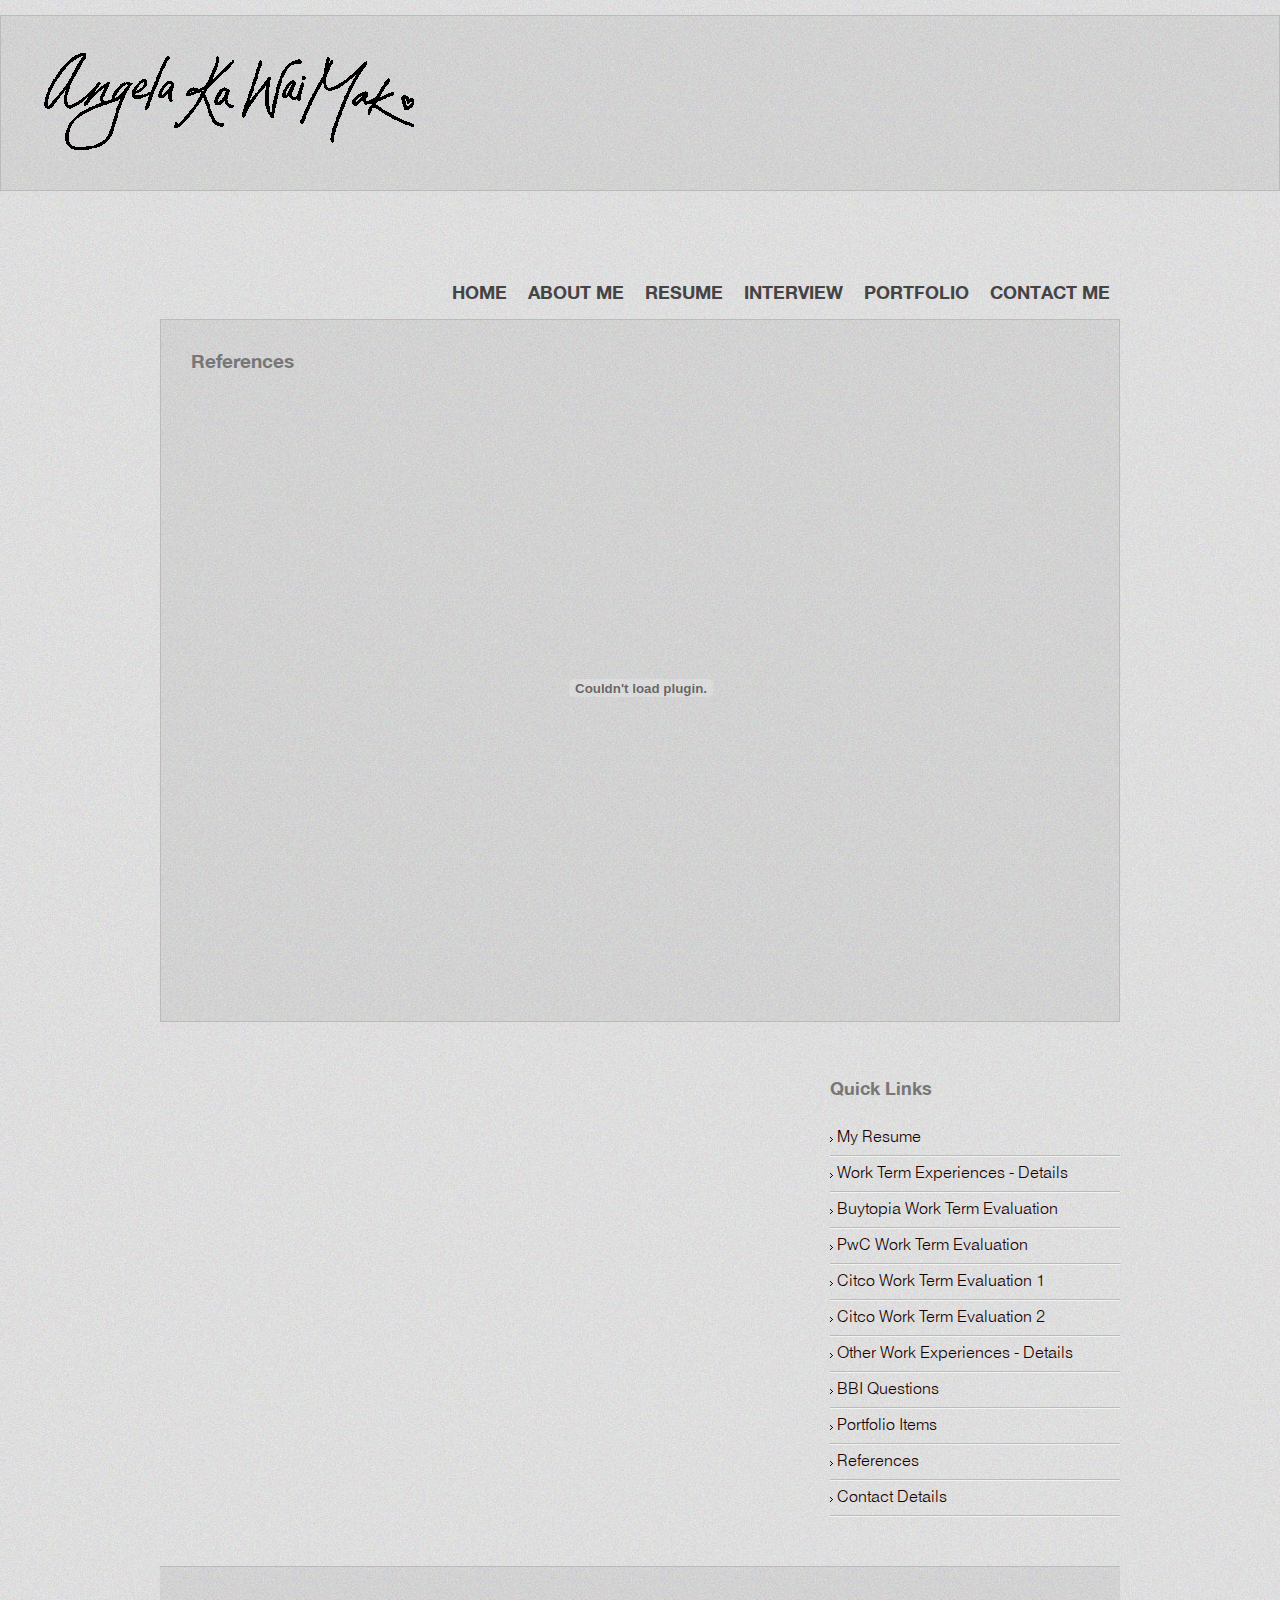
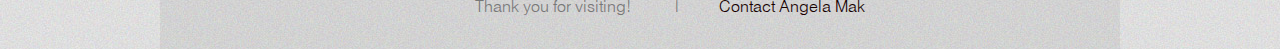
<file: references.html>
<!DOCTYPE HTML>

<html>
<head>
<meta charset="utf-8">
<meta name="viewport" content="width=device-width, initial-scale=1.0">
<title>References</title>
<br class="clearfloat" />
        <div class="boxes">
            <a href="index.html"> <img src="images/white.gif"></a>
        </div>
<link href="css/styles.css" rel="stylesheet" type="text/css" />
<script src="js/jquery-1.7.1.min.js"></script>
<script src="js/jquery.flexslider-min.js"></script>
</head>
<body>
<div class="container">
    <header>
        <div id="navcontainer">
            <ul id="navlist">
                <li><a href="index.html">Home</a></li>
                <li><a href="about.html">About Me</a></li>
                <li><a href="resume.html">Resume</a></li>
                <li><a href="interview.html">Interview</a></li>
                <li><a href="portfolio.html">Portfolio</a></li>
                <li><a href="contact.html">Contact Me</a></li>
            </ul>
        </div>
        <br class="clearfloat" />
    </header>
    <section>
        <br class="clearfloat" />
            <div class="boxes">
                <h3>References</h3>
                <br>
                <embed src="files/references.pdf" width="900px" height="600px">
            </div>
        <br class="clearfloat" />
        <div class="sidebar1">
            <h2>Quick Links</h2>
            <ul>
                <li><a href="myresume.html">My Resume</a></li>
                <li><a href="resume.html#coop">Work Term Experiences - Details</a></li>
                <li><a href="resume1.html#BuytopiaEval">Buytopia Work Term Evaluation</a></li>
                <li><a href="resume1.html#PwCEval">PwC Work Term Evaluation</a></li>
                <li><a href="resume1.html#CitcoEval">Citco Work Term Evaluation 1</a></li>
                <li><a href="resume1.html#CitcoEval2">Citco Work Term Evaluation 2</a></li>
                <li><a href="resume.html#other">Other Work Experiences - Details</a></li>
                <li><a href="interview.html#questions">BBI Questions</a></li>
                <li><a href="portfolio.html">Portfolio Items</a></li>
                <li><a href="references.html">References</a></li>
                <li><a href="contact.html">Contact Details</a></li>
            </ul>
        </div>
<br class="clearfloat" />
    <br><br>        
    </section>
    <footer>
    	<p>
            Thank you for visiting! &nbsp;&nbsp;&nbsp;&nbsp;&nbsp;&nbsp;&nbsp;&nbsp;&nbsp;&nbsp;|&nbsp;&nbsp;&nbsp;&nbsp;&nbsp;&nbsp;&nbsp;&nbsp;&nbsp;&nbsp;<a href="contact.html">Contact Angela Mak</a> 
        </p>
    </footer>
</div>
</body>
</html>
</file>
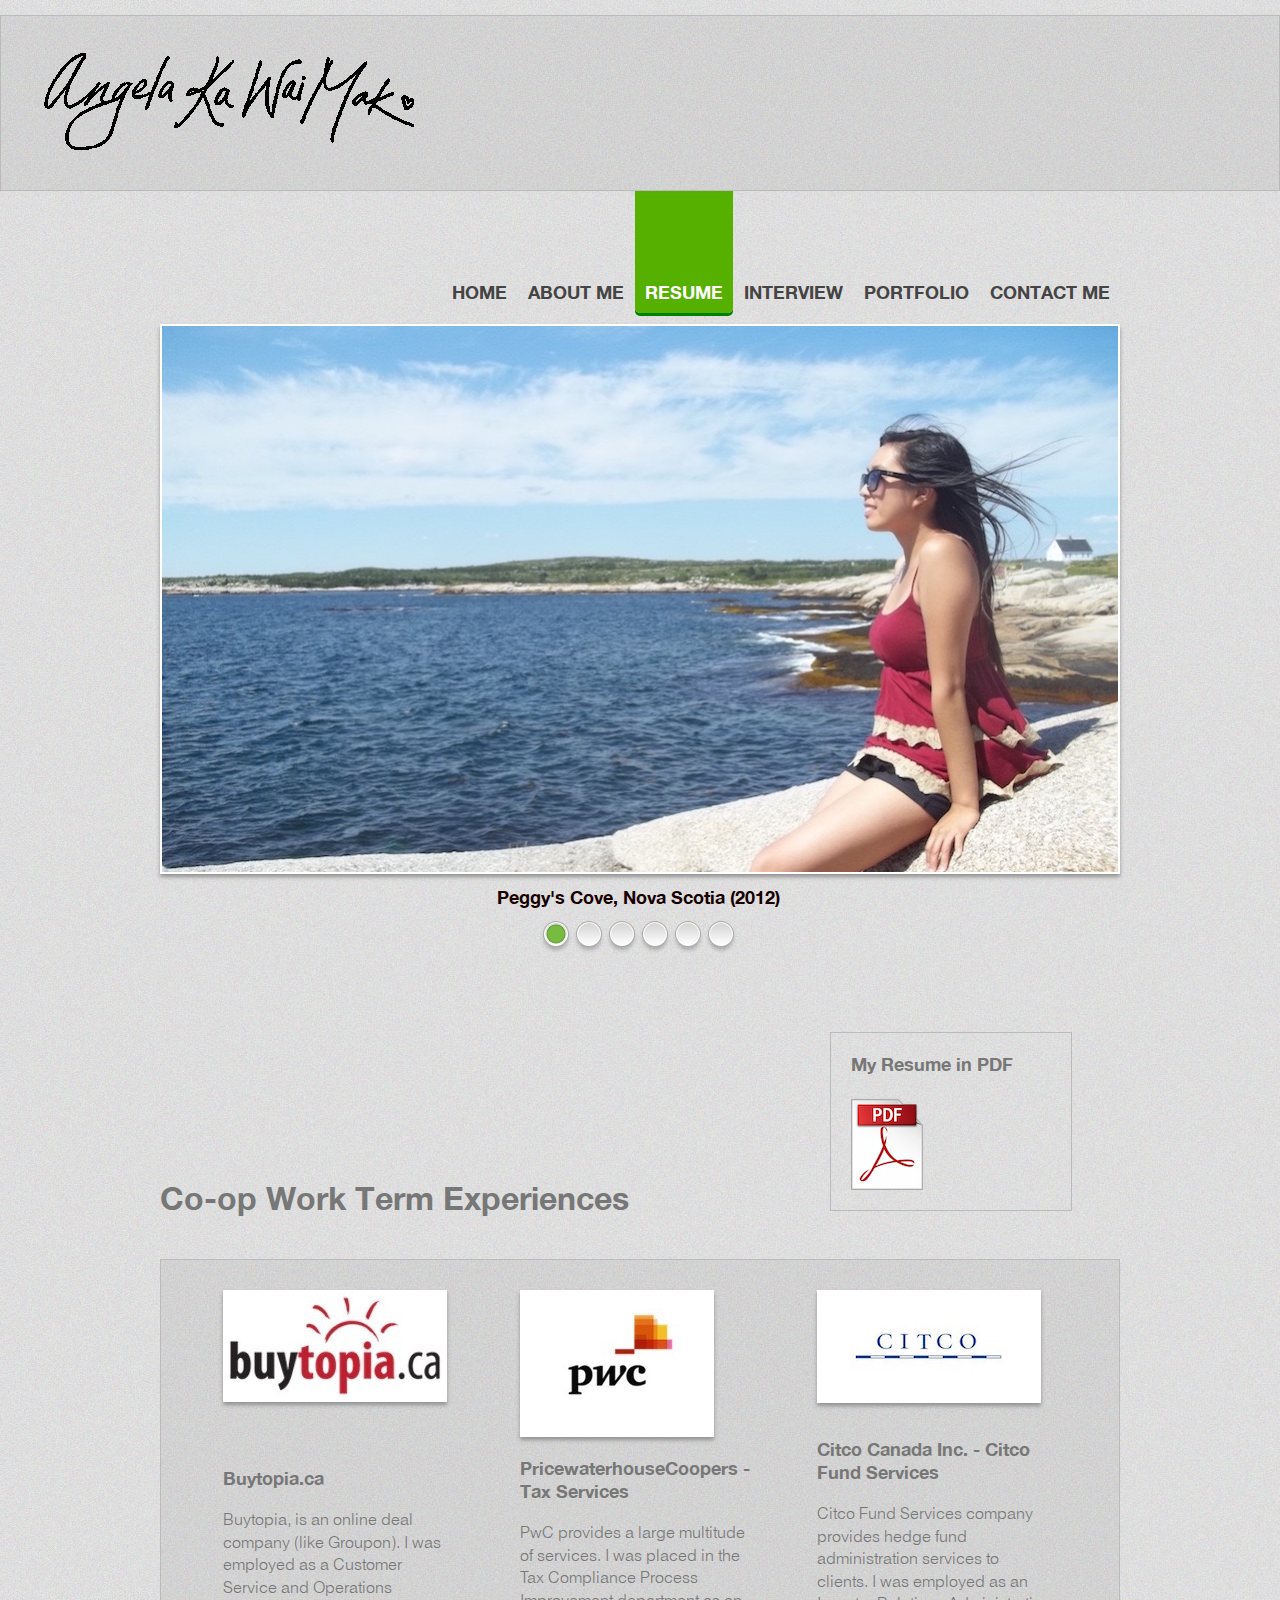
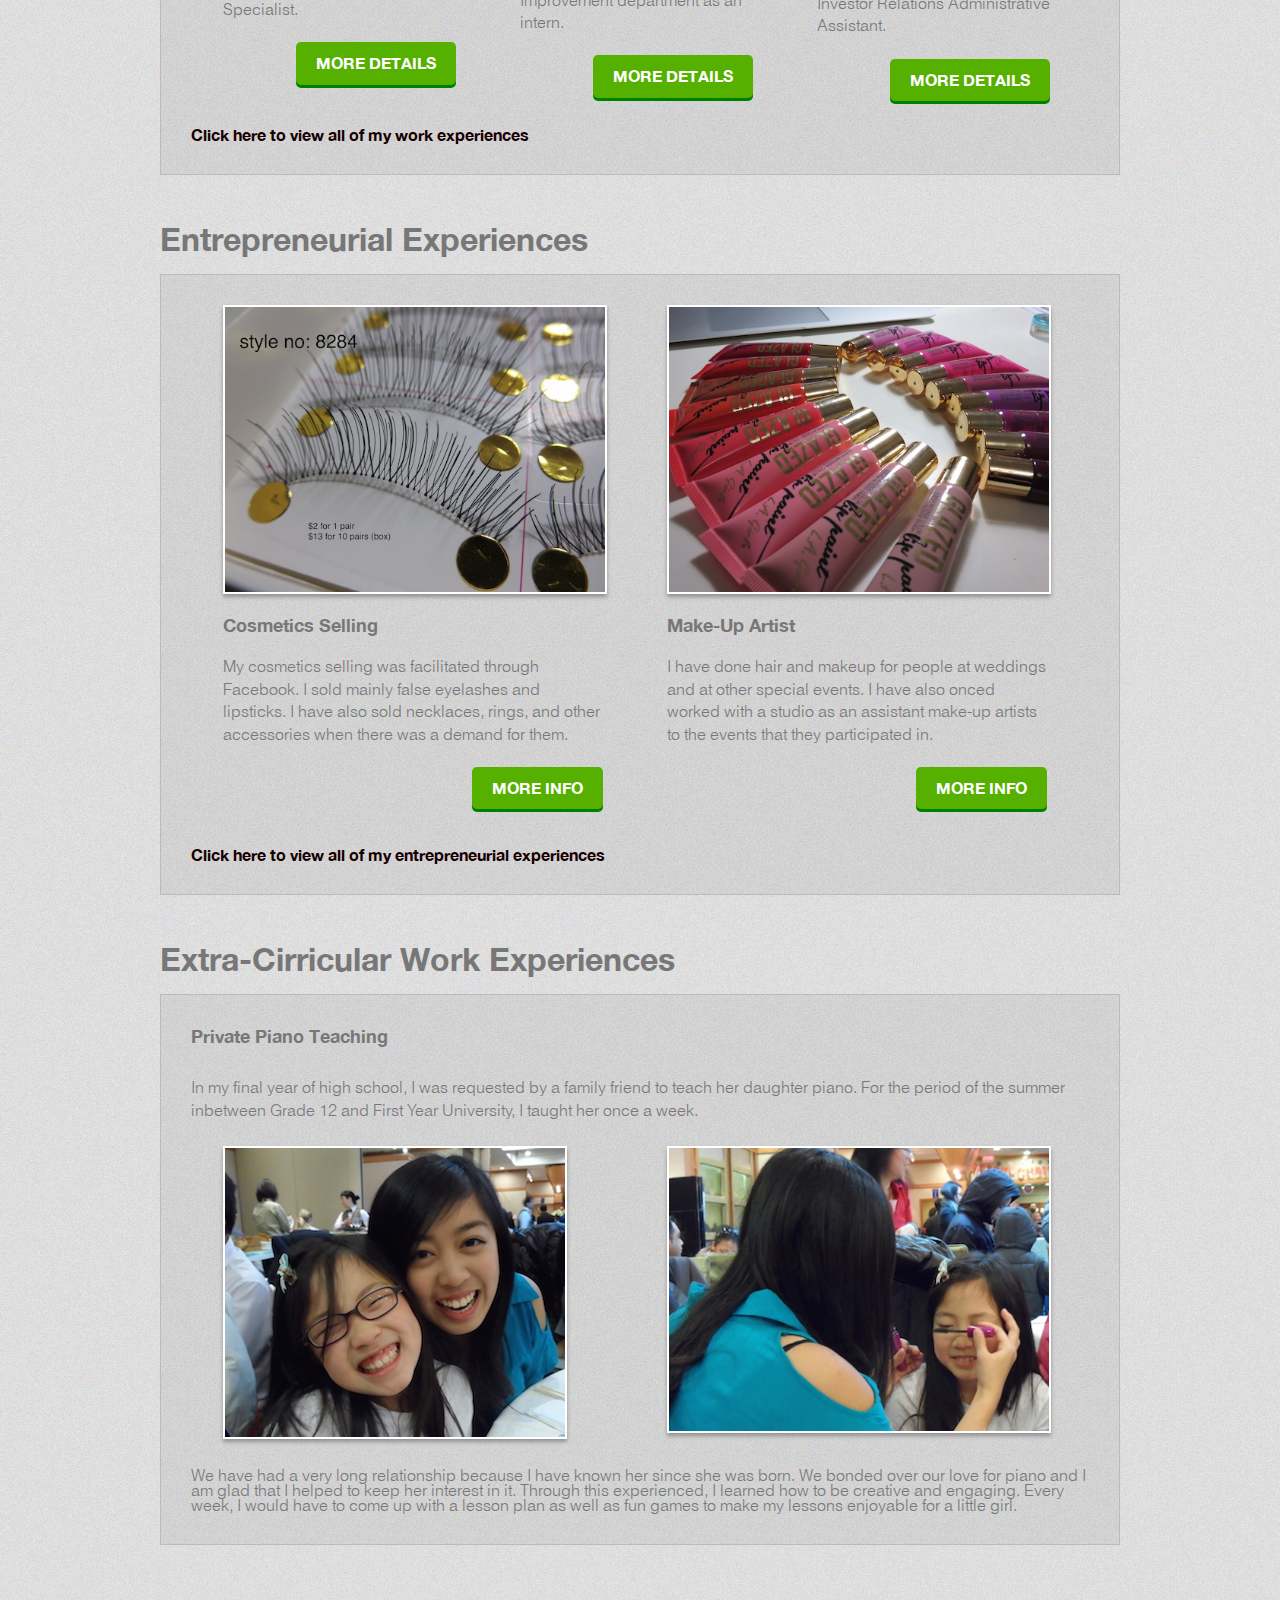
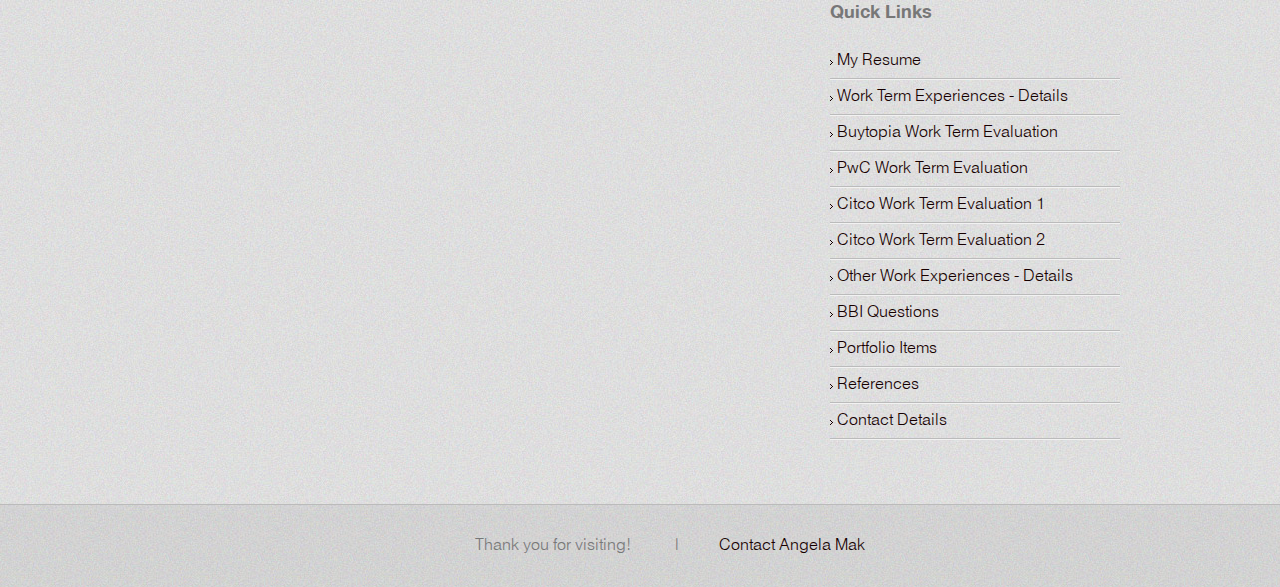
<file: resume.html>
<!DOCTYPE HTML>

<html>
<head>
<meta charset="utf-8">
<meta name="viewport" content="width=device-width, initial-scale=1.0">
<title>Work Experiences</title>
<br class="clearfloat" />
        <div class="boxes">
            <a href="index.html"> <img src="images/white.gif"></a>
        </div>
<link href="css/styles.css" rel="stylesheet" type="text/css" />
<script src="js/jquery-1.7.1.min.js"></script>
<script src="js/jquery.flexslider-min.js"></script>
</head>
<body>
<div class="container">
    <header>
        <div id="navcontainer">
            <ul id="navlist">
                <li><a href="index.html">Home</a></li>
                <li><a href="about.html">About Me</a></li>
                <li id="active"><a href="resume.html">Resume</a></li>
                <li><a href="interview.html">Interview</a></li>
                <li><a href="portfolio.html">Portfolio</a></li>
                <li><a href="contact.html">Contact Me</a></li>
            </ul>
        </div>
        <br class="clearfloat" />
    </header>
    <section>
        <!-- begin .slider -->
        <div class="slider">
            <div class="flexslider">
                <ul class="slides">
                    <li><img src="images/slider1.jpg" alt=""><div class="sliderImageCaption"><h2>Peggy's Cove, Nova Scotia (2012)</h2></div></li>
                    <li><img src="images/slider2.jpg" alt=""><div class="sliderImageCaption"><h2>Victoria Harbour, Hong Kong (2014)</h2></div></li>
                    <li><img src="images/slider3.jpg" alt=""><div class="sliderImageCaption"><h2>Macau (2014)</h2></div></li>
                    <li><img src="images/slider4.jpg" alt=""><div class="sliderImageCaption"><h2>Las Vegas, Nevada (2014)</h2></div></li>
                    <li><img src="images/slider5.jpg" alt=""><div class="sliderImageCaption"><h2>Gardens By The Bay, Singapore (2015)</h2></div></li>
                    <li><img src="images/slider6.jpg" alt=""><div class="sliderImageCaption"><h2>Seoul, South Korea (2015)</h2></div></li>

                </ul>
            </div>
        </div>
        <!-- end .slider -->
        <br><br>
        <div class="supersmallbox">            
            <h2>My Resume in PDF</h2>
            <br>
            <p>
                <a href="myresume.html"> <img src="images/icon_pdf.png" margin="30%" align="middle"></a>
            </p>
        </div>
        <br><br><br>
        <!-- begin .boxes -->
        <a name="coop"></a> 
        <br>
        <br><br><br><br><br><br><br><br><br>
        <h1>Co-op Work Term Experiences</h1>
        <br class="clearfloat" />
        <div class="boxes">
            <div class="box">
                <div><img src="images/small/buytopia-logo.jpg" alt=""></div>
                <br><br><br>
                <h2>Buytopia.ca</h2>
                <p>
                    Buytopia, is an online deal company (like Groupon). I was employed as a Customer Service and Operations Specialist. 
                </p>
                <p><a href="resume1.html#Buytopia">MORE DETAILS</a></p>
            </div>
            <div class="box">
                <div><img src="images/small/Pwc-logo.jpg" alt=""></div>
                <h2>PricewaterhouseCoopers - Tax Services</h2>
                <p>
                     PwC provides a large multitude of services. I was placed in the Tax Compliance Process Improvement department as an intern. 
                </p>
                <p><a href="resume1.html#PwC">MORE DETAILS</a></p>
            </div>
            <div class="box">
                <div><img src="images/small/citco_logo.jpg" alt=""></div>
                <br>
                <h2>Citco Canada Inc. - Citco Fund Services</h2>
                <p>
                    Citco Fund Services company provides hedge fund administration services to clients. I was employed as an Investor Relations Administrative Assistant.
                </p>
                <p><a href="resume1.html#Citco">MORE DETAILS</a></p>
            </div>
            <br><br><br><br><br><br><br><br><br><br><br><br><br><br><br><br><br><br><br><br><br><br><br><br><br><br><br><br><br>
            <a href="resume1.html"><b>Click here to view all of my work experiences</b></a>
        <br class="clearfloat" />
        </div>
        <a name="other"></a>
        <br><br><br>
        <h1>Entrepreneurial Experiences</h1>

        <br class="clearfloat" />
        <div class="boxes">
            <div class="resumebox">
                <div><img src="images/lashes.jpg" alt=""></div>
                <h2>Cosmetics Selling</h2>
                <p>
                    My cosmetics selling was facilitated through Facebook. I sold mainly false eyelashes and lipsticks. I have also sold necklaces, rings, and other accessories when there was a demand for them. 
                </p>
                <p><a href="resume2.html#one">MORE INFO</a></p>
            </div>
            <div class="resumebox">
                <div><img src="images/lipstick.jpg" alt=""></div>
                <h2>Make-Up Artist</h2>
                <p>
                    I have done hair and makeup for people at weddings and at other special events. I have also onced worked with a studio as an assistant make-up artists to the events that they participated in. 
                </p>
                <p><a href="resume2.html#two">MORE INFO</a></p>
            </div>
            <br><br><br><br><br><br><br><br><br><br><br><br><br><br><br><br><br><br><br><br><br><br><br><br><br><br><br><br><br><br><br><br><br><br><br><br>
            <a href="resume2.html"><b>Click here to view all of my entrepreneurial experiences</b></a>
        <br class="clearfloat" />
        </div>
        <br><br><br>
        <h1>Extra-Cirricular Work Experiences</h1>
        <br class="clearfloat" />
        <div class="boxes">
                <h2>Private Piano Teaching</h2>
                <br><br>
                <p>
                    In my final year of high school, I was requested by a family friend to teach her daughter piano. For the period of the summer inbetween Grade 12 and First Year University, I taught her once a week.
                    <br><br>
                    <div class="resumebox">
                        <img src="images/bethany.jpg" >
                    </div>
                    
                    <div class="resumebox">
                        <img src="images/makeup.jpg">
                    </div>
                    <br class="clearfloat" />
                    <br><br>
                    We have had a very long relationship because I have known her since she was born. We bonded over our love for piano and I am glad that I helped to keep her interest in it. Through this experienced, I learned how to be creative and engaging. Every week, I would have to come up with a lesson plan as well as fun games to make my lessons enjoyable for a little girl. 
                </p>
        </div>
        <br class="clearfloat" />
        <div class="sidebar1">
            <h2>Quick Links</h2>
            <ul>
                <li><a href="myresume.html">My Resume</a></li>
                <li><a href="resume.html#coop">Work Term Experiences - Details</a></li>
                <li><a href="resume1.html#BuytopiaEval">Buytopia Work Term Evaluation</a></li>
                <li><a href="resume1.html#PwCEval">PwC Work Term Evaluation</a></li>
                <li><a href="resume1.html#CitcoEval">Citco Work Term Evaluation 1</a></li>
                <li><a href="resume1.html#CitcoEval2">Citco Work Term Evaluation 2</a></li>
                <li><a href="resume.html#other">Other Work Experiences - Details</a></li>
                <li><a href="interview.html#questions">BBI Questions</a></li>
                <li><a href="portfolio.html">Portfolio Items</a></li>
                <li><a href="references.html">References</a></li>
                <li><a href="contact.html">Contact Details</a></li>
            </ul>
        </div>
<br class="clearfloat" />
<br><br>
    </div>
        <!-- end .boxes -->
        <br class="clearfloat" />
    </section>
    <footer>
    	<p>
            Thank you for visiting! &nbsp;&nbsp;&nbsp;&nbsp;&nbsp;&nbsp;&nbsp;&nbsp;&nbsp;&nbsp;|&nbsp;&nbsp;&nbsp;&nbsp;&nbsp;&nbsp;&nbsp;&nbsp;&nbsp;&nbsp;<a href="contact.html">Contact Angela Mak</a> 
        </p>
    </footer>
</div>
</body>
</html>
</file>
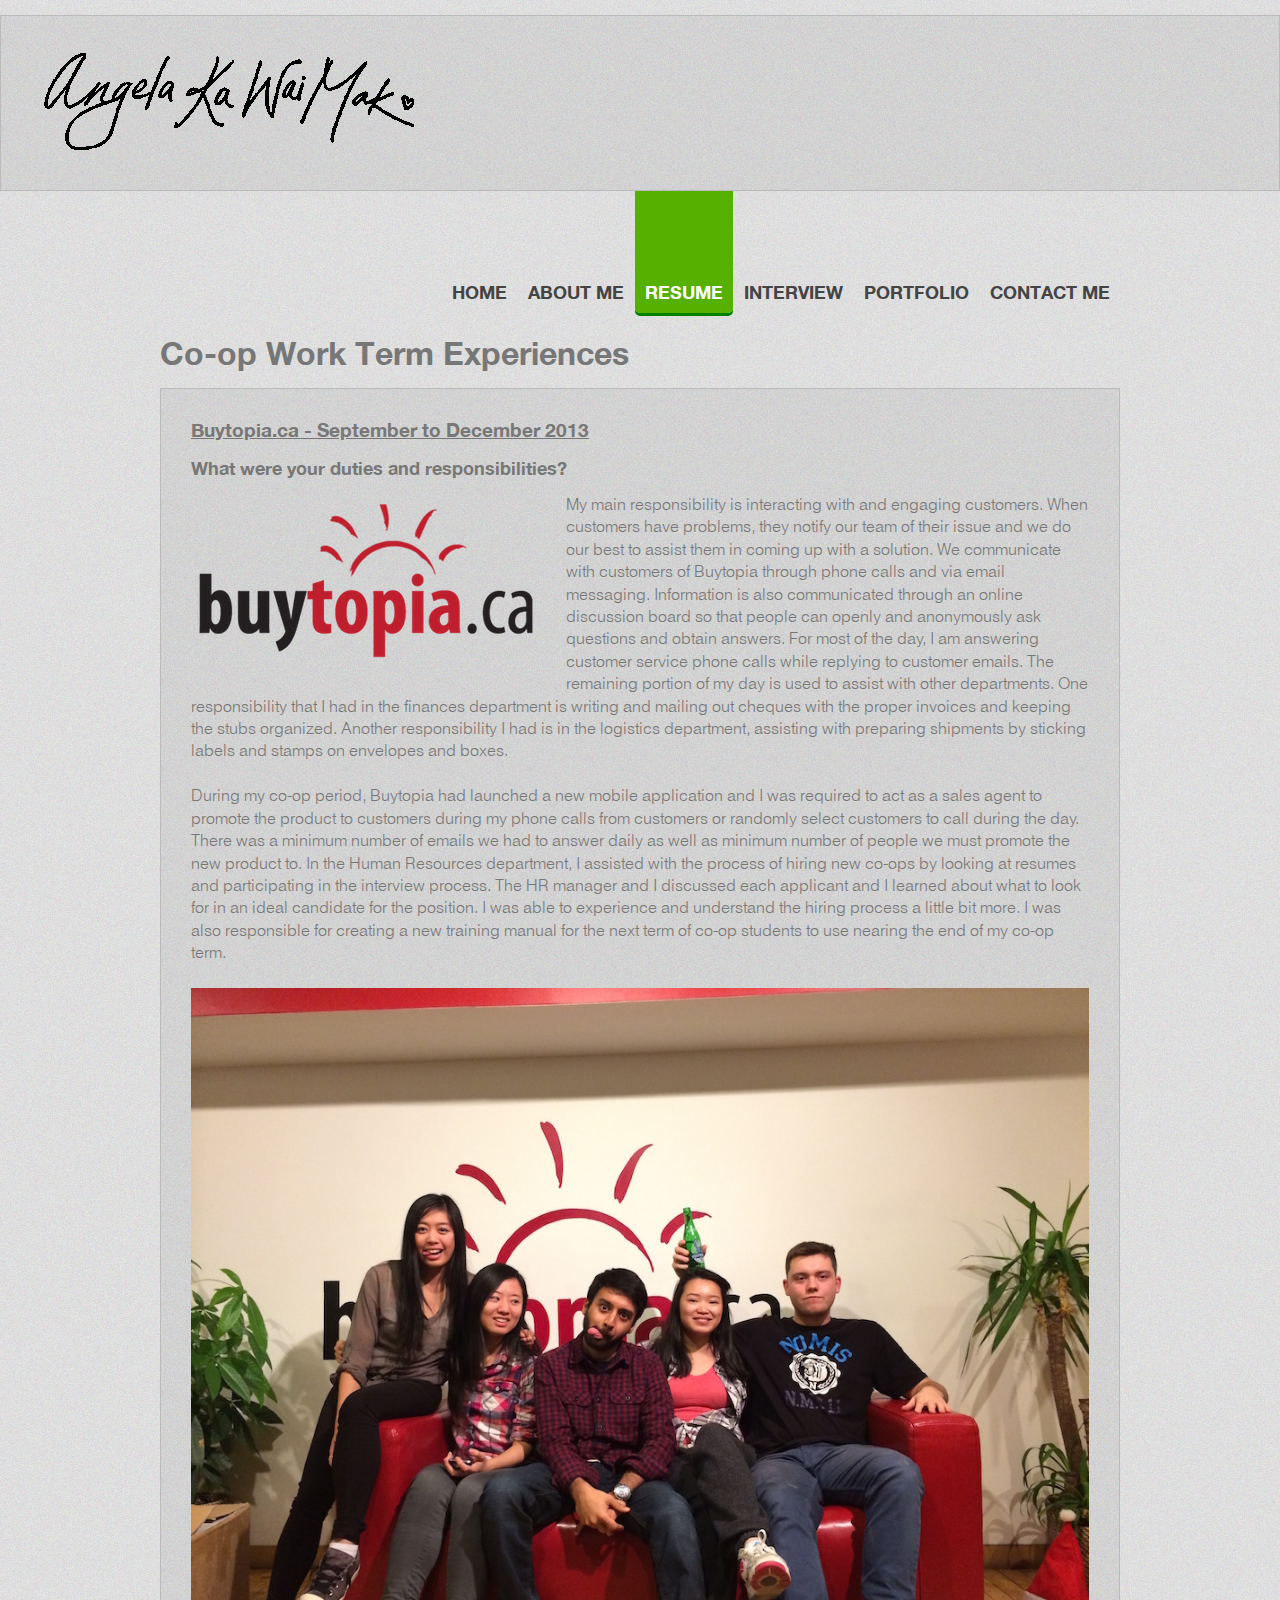
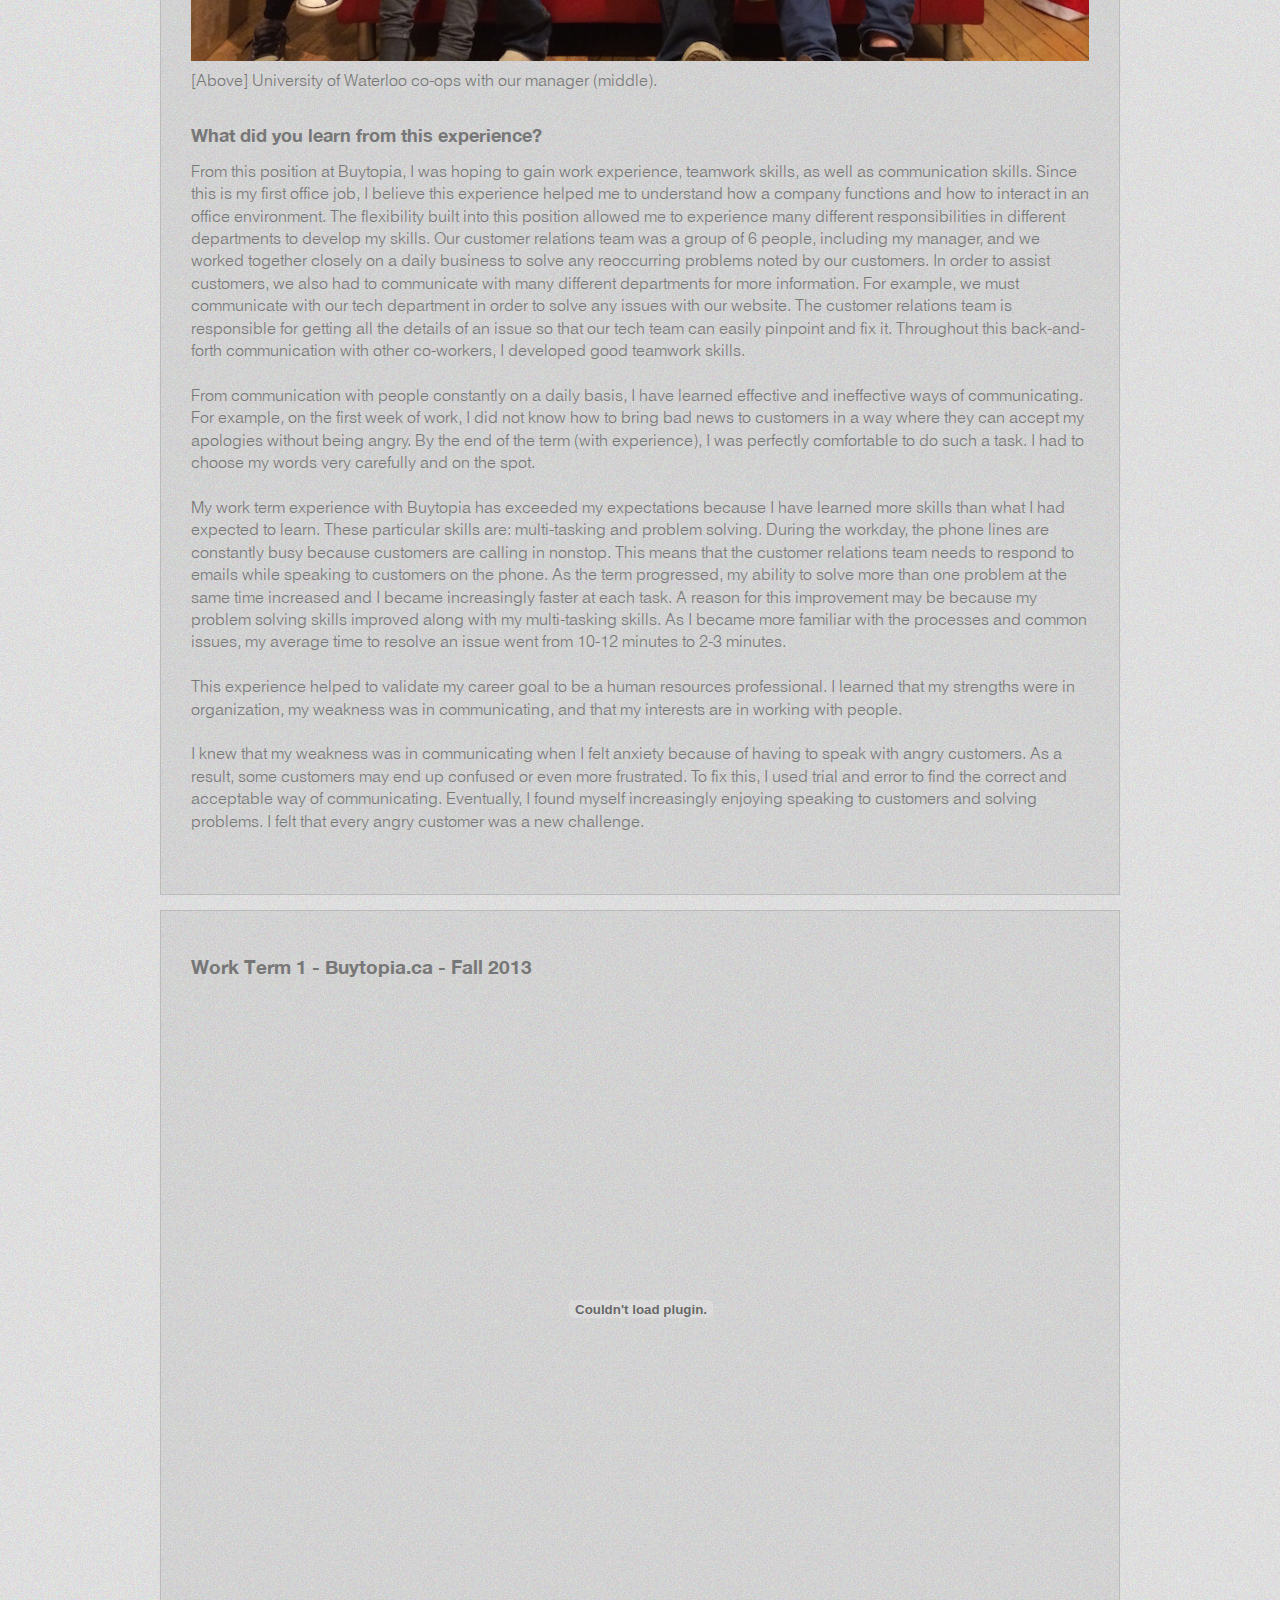
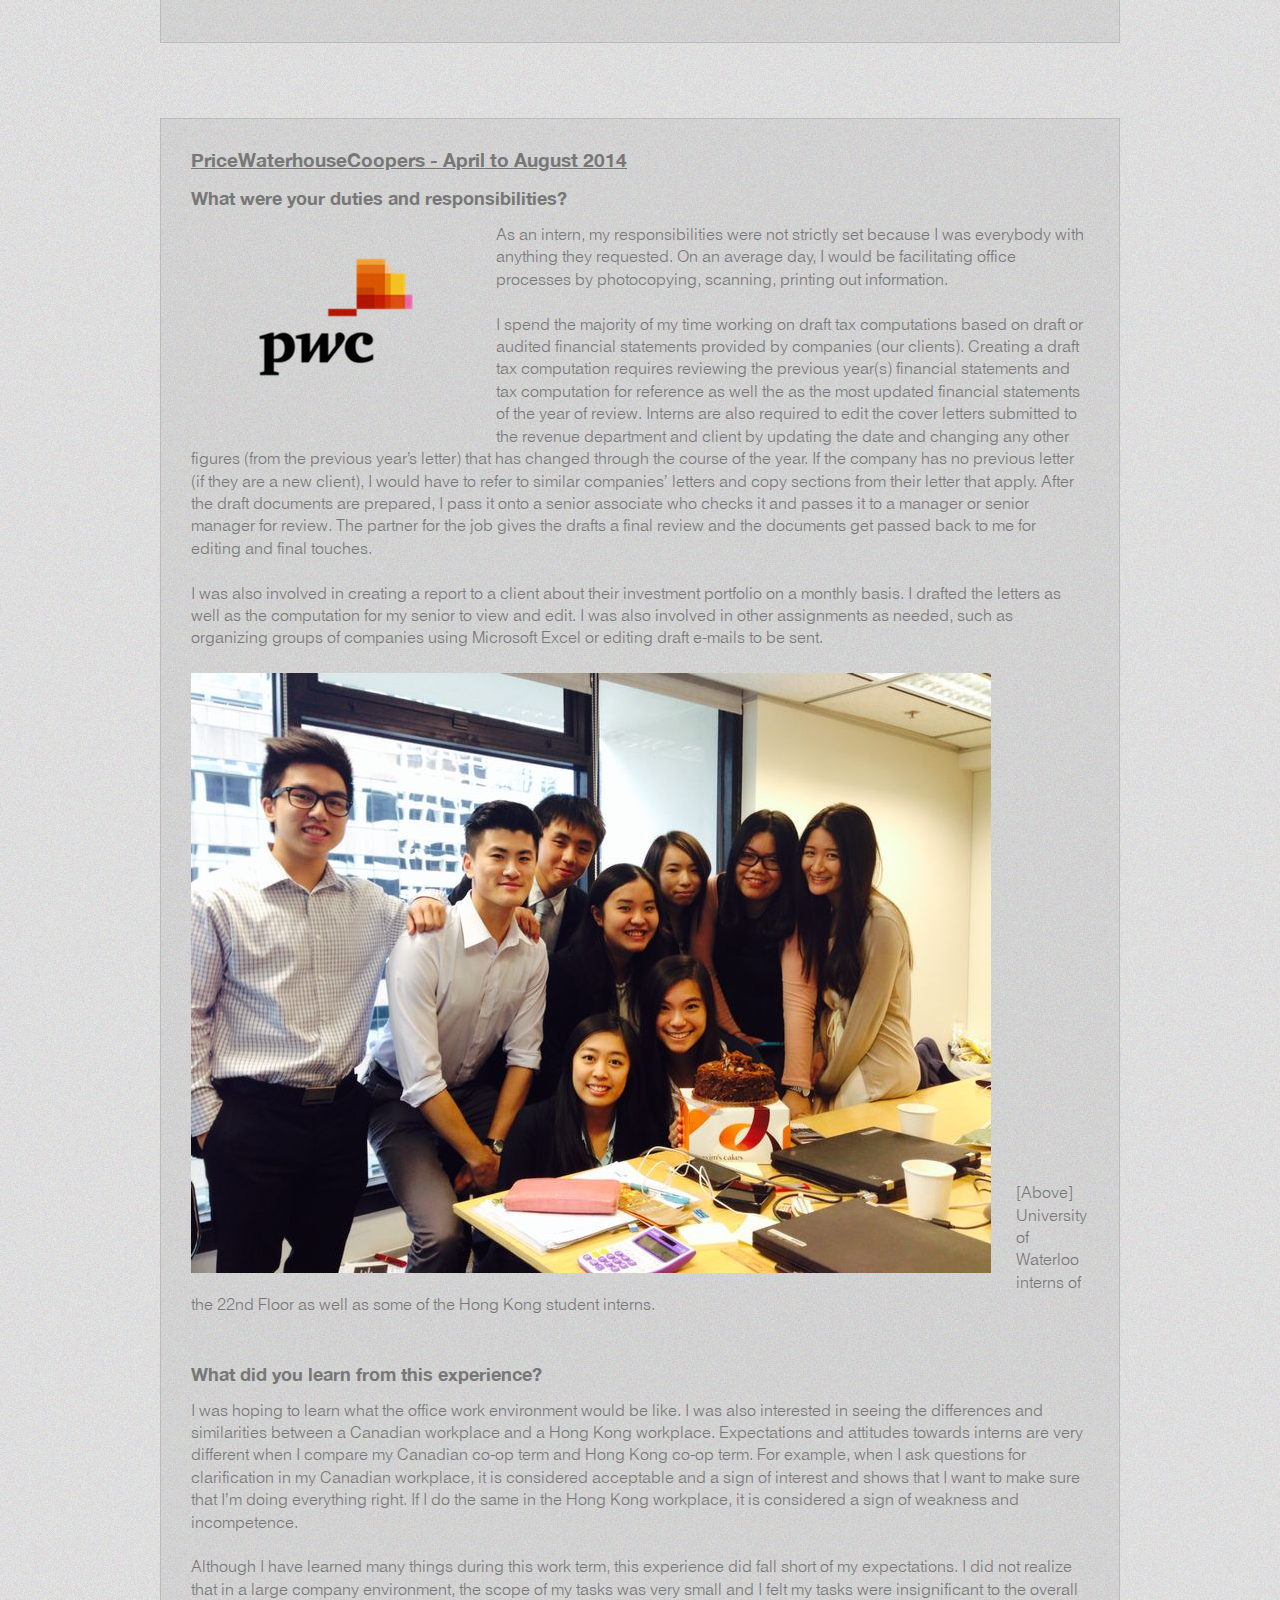
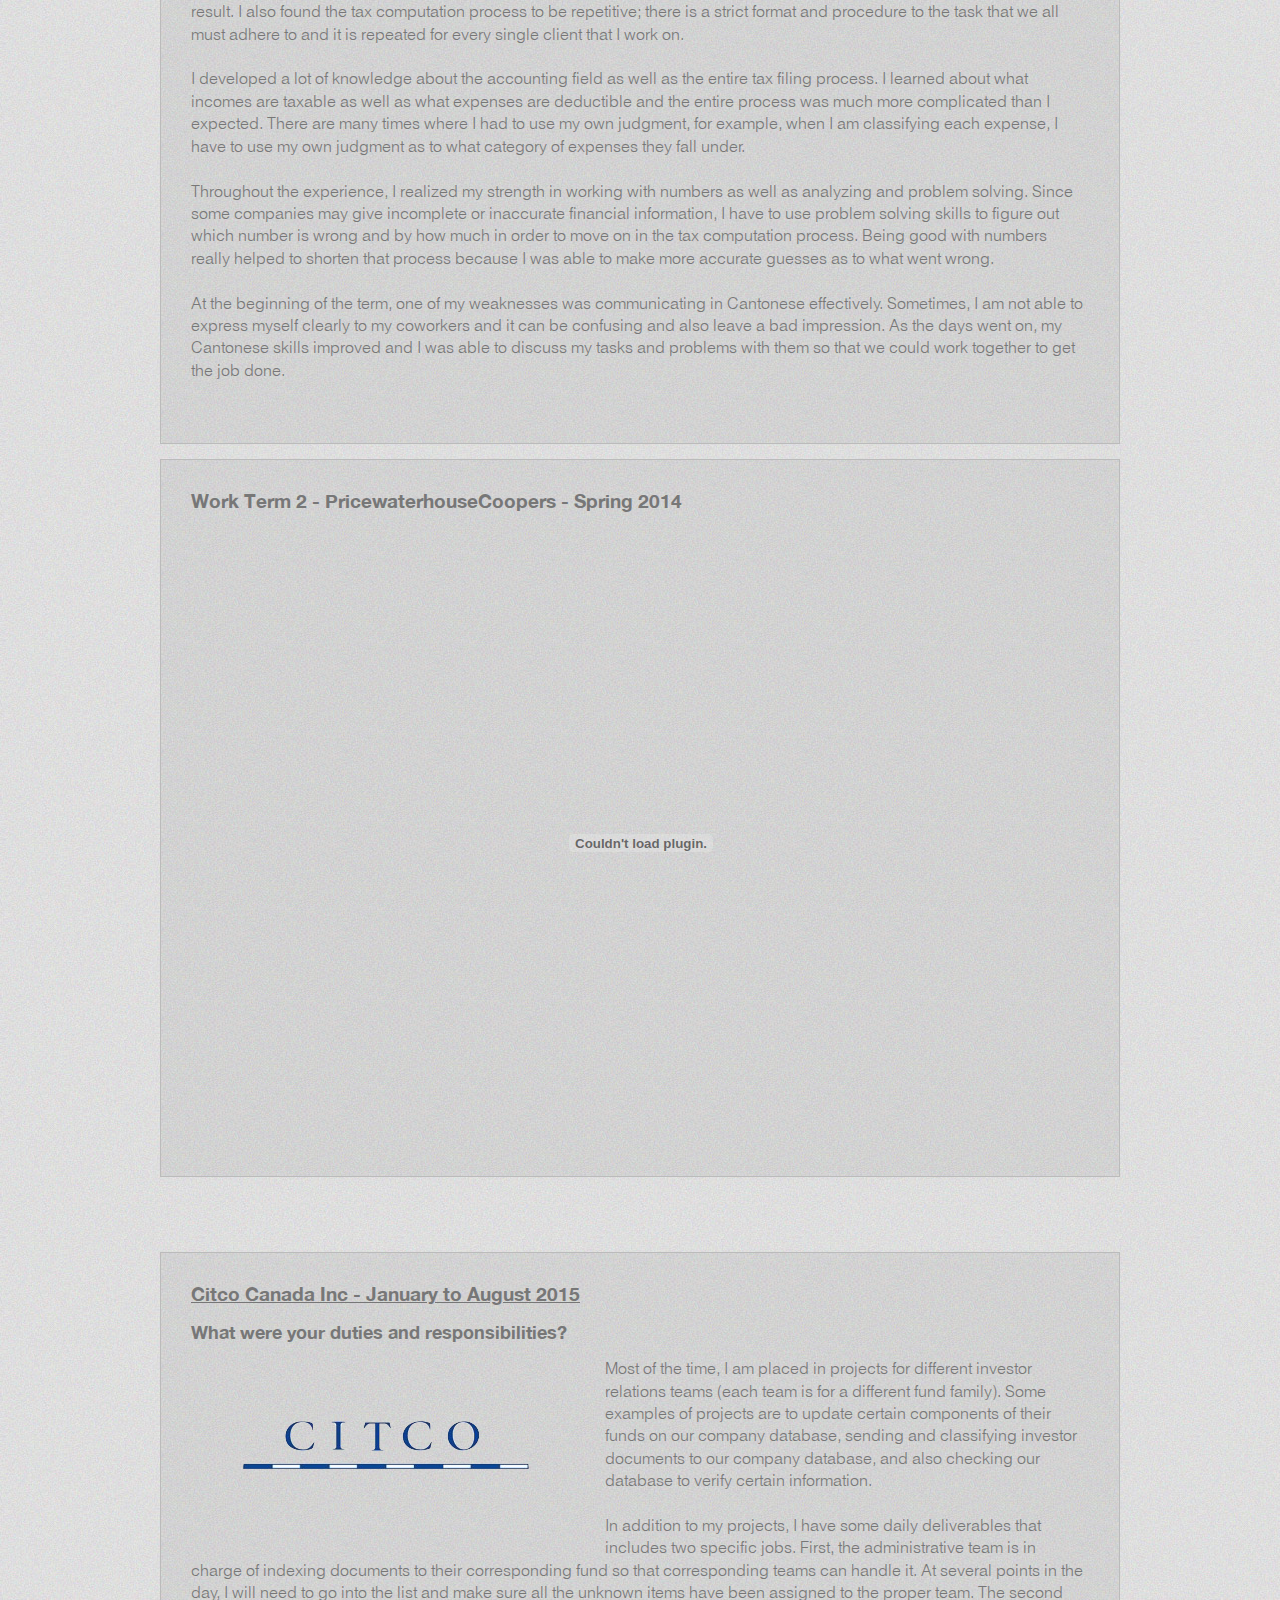
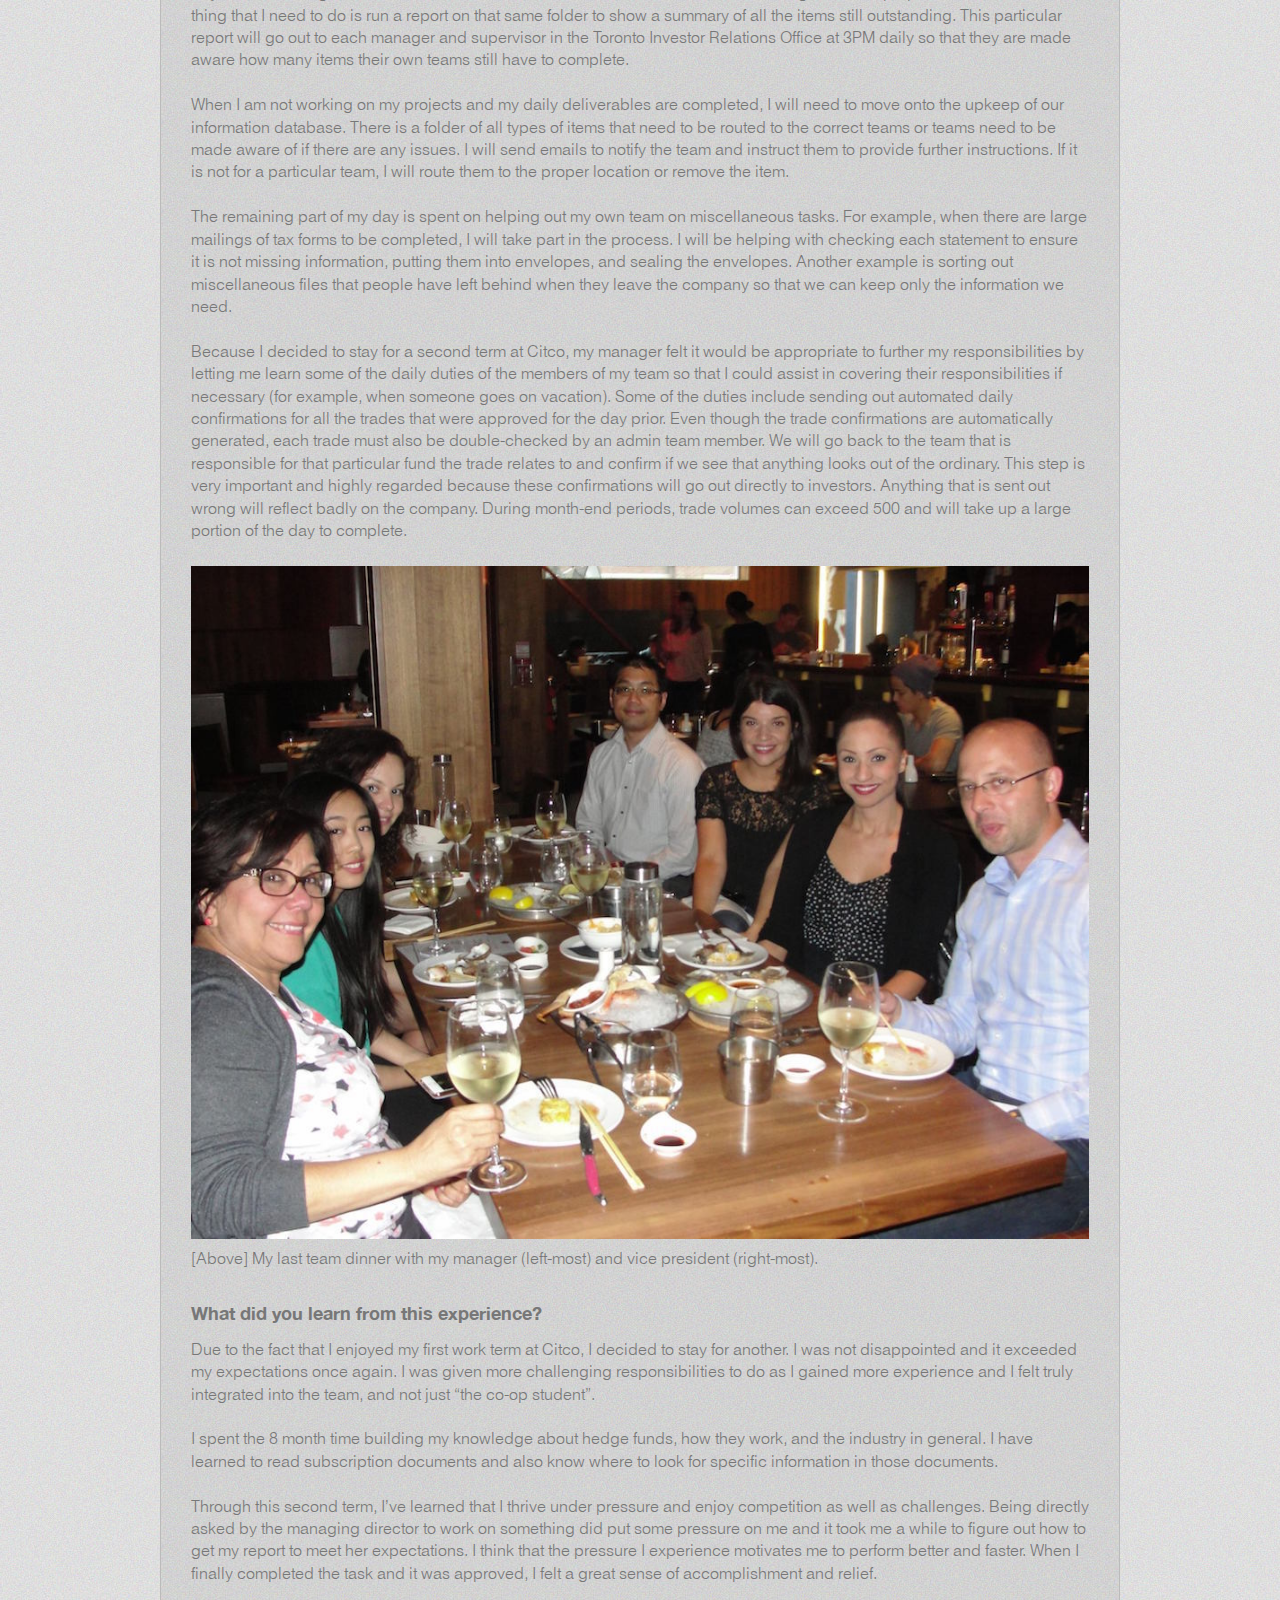
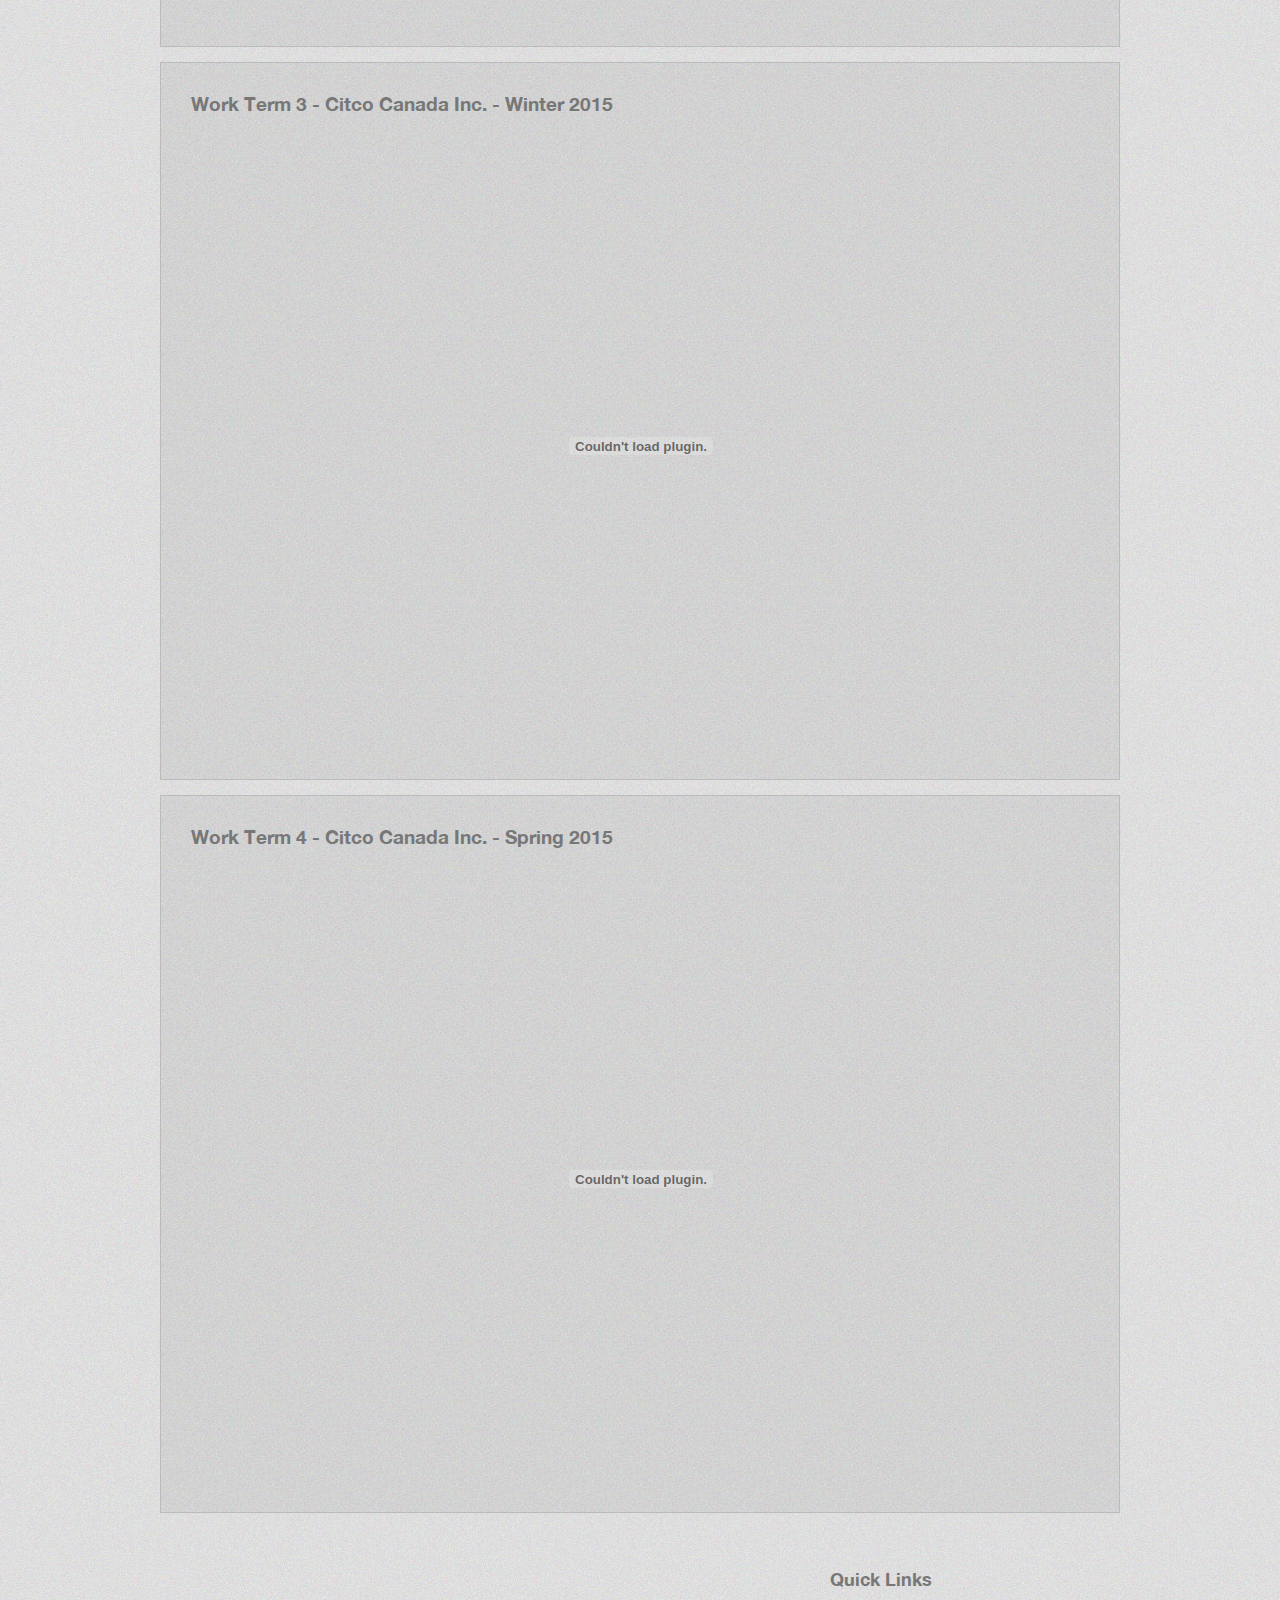
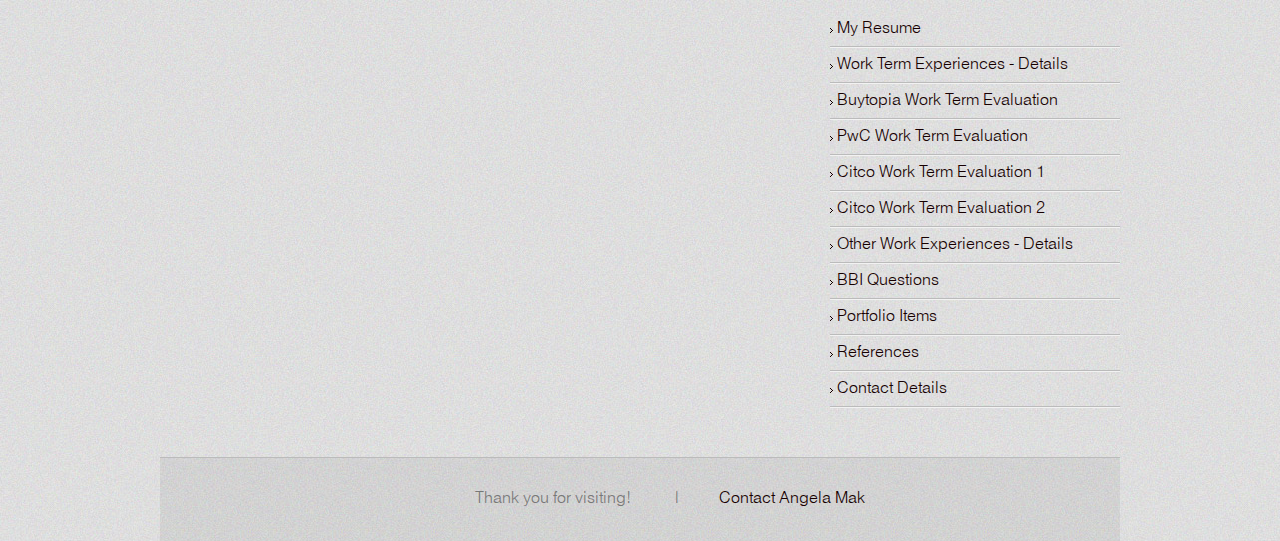
<file: resume1.html>
<!DOCTYPE HTML>

<html>
<head>
<meta charset="utf-8">
<meta name="viewport" content="width=device-width, initial-scale=1.0">
<title>Co-op Experiences</title>
<br class="clearfloat" />
        <div class="boxes">
            <a href="index.html"> <img src="images/white.gif"></a>
        </div>
<link href="css/styles.css" rel="stylesheet" type="text/css" />
<script src="js/jquery-1.7.1.min.js"></script>
<script src="js/jquery.flexslider-min.js"></script>
</head>
<body>
<div class="container">
    <header>
        <div id="navcontainer">
            <ul id="navlist">
                <li><a href="index.html">Home</a></li>
                <li><a href="about.html">About Me</a></li>
                <li id="active"><a href="resume.html">Resume</a></li>
                <li><a href="interview.html">Interview</a></li>
                <li><a href="portfolio.html">Portfolio</a></li>
                <li><a href="contact.html">Contact Me</a></li>
            </ul>
        </div>
        <br class="clearfloat" />
    </header>
    <section>
    <a name="Buytopia"></a>
    <br><br>
    <h1>Co-op Work Term Experiences</h1>
    <br class="clearfloat" />
        <div class="boxes">
            <h3><u>Buytopia.ca - September to December 2013</u></h3>
            <br>
            <h2>What were your duties and responsibilities?</h2>
            <br>
                <p><img src="images/buytopia-logo.png" class="floatPic">My main responsibility is interacting with and engaging customers. When customers have problems, they notify our team of their issue and we do our best to assist them in coming up with a solution. We communicate with customers of Buytopia through phone calls and via email messaging. Information is also communicated through an online discussion board so that people can openly and anonymously ask questions and obtain answers. For most of the day, I am answering customer service phone calls while replying to customer emails. The remaining portion of my day is used to assist with other departments. One responsibility that I had in the finances department is writing and mailing out cheques with the proper invoices and keeping the stubs organized. Another responsibility I had is in the logistics department, assisting with preparing shipments by sticking labels and stamps on envelopes and boxes.
            <br><br>
                During my co-op period, Buytopia had launched a new mobile application and I was required to act as a sales agent to promote the product to customers during my phone calls from customers or randomly select customers to call during the day. There was a minimum number of emails we had to answer daily as well as minimum number of people we must promote the new product to. In the Human Resources department, I assisted with the process of hiring new co-ops by looking at resumes and participating in the interview process. The HR manager and I discussed each applicant and I learned about what to look for in an ideal candidate for the position. I was able to experience and understand the hiring process a little bit more. I was also responsible for creating a new training manual for the next term of co-op students to use nearing the end of my co-op term.<br><br><img src="images/buytopia.jpg" alt="" class="floatPic"><br><br></p>
            <br><br><br><br><br><br><br><br><br><br><br><br><br><br><br><br><br><br><br><br><br><br><br><br><br><br><br><br><br><br><br><br><br><br><br>
            <p>[Above] University of Waterloo co-ops with our manager (middle).</p><br><br>
            <h2>What did you learn from this experience?</h2>
            <br>
                <p>From this position at Buytopia, I was hoping to gain work experience, teamwork skills, as well as communication skills. Since this is my first office job, I believe this experience helped me to understand how a company functions and how to interact in an office environment. The flexibility built into this position allowed me to experience many different responsibilities in different departments to develop my skills.
                Our customer relations team was a group of 6 people, including my manager, and we worked together closely on a daily business to solve any reoccurring problems noted by our customers. In order to assist customers, we also had to communicate with many different departments for more information. For example, we must communicate with our tech department in order to solve any issues with our website. The customer relations team is responsible for getting all the details of an issue so that our tech team can easily pinpoint and fix it. Throughout this back-and-forth communication with other co-workers, I developed good teamwork skills.
            <br><br>
                From communication with people constantly on a daily basis, I have learned effective and ineffective ways of communicating. For example, on the first week of work, I did not know how to bring bad news to customers in a way where they can accept my apologies without being angry. By the end of the term (with experience), I was perfectly comfortable to do such a task. I had to choose my words very carefully and on the spot.
            <br><br>
                My work term experience with Buytopia has exceeded my expectations because I have learned more skills than what I had expected to learn. These particular skills are: multi-tasking and problem solving. During the workday, the phone lines are constantly busy because customers are calling in nonstop. This means that the customer relations team needs to respond to emails while speaking to customers on the phone. As the term progressed, my ability to solve more than one problem at the same time increased and I became increasingly faster at each task. A reason for this improvement may be because my problem solving skills improved along with my multi-tasking skills. As I became more familiar with the processes and common issues, my average time to resolve an issue went from 10-12 minutes to 2-3 minutes.
            <br><br>
                This experience helped to validate my career goal to be a human resources professional. I learned that my strengths were in organization, my weakness was in communicating, and that my interests are in working with people.  
                <br><br>
                I knew that my weakness was in communicating when I felt anxiety because of having to speak with angry customers. As a result, some customers may end up confused or even more frustrated. To fix this, I used trial and error to find the correct and acceptable way of communicating. Eventually, I found myself increasingly enjoying speaking to customers and solving problems. I felt that every angry customer was a new challenge. 
                </p>
            <br><br>
        </div>
    <a name="BuytopiaEval"></a>
        <br class="clearfloat" />
            <div class="boxes">
                <br>
                <h3>Work Term 1 - Buytopia.ca - Fall 2013 </h3>
                <br><br>
                <embed src="files/2013F_Evaluation.pdf" width="900px" height="600px">
            </div>
        <br><br><br><br>
    <a name="PwC"></a>
    <br class="clearfloat" />
        <div class="boxes">

            <h3><u>PriceWaterhouseCoopers - April to August 2014</u></h3>
            <br>
            <h2>What were your duties and responsibilities?</h2>
            <br>
                <p><img src="images/Pwc-logo.png" class="floatPic">As an intern, my responsibilities were not strictly set because I was everybody with anything they requested. On an average day, I would be facilitating office processes by photocopying, scanning, printing out information. 
            <br><br>
                I spend the majority of my time working on draft tax computations based on draft or audited financial statements provided by companies (our clients). Creating a draft tax computation requires reviewing the previous year(s) financial statements and tax computation for reference as well the as the most updated financial statements of the year of review. Interns are also required to edit the cover letters submitted to the revenue department and client by updating the date and changing any other figures (from the previous year’s letter) that has changed through the course of the year. If the company has no previous letter (if they are a new client), I would have to refer to similar companies’ letters and copy sections from their letter that apply. After the draft documents are prepared, I pass it onto a senior associate who checks it and passes it to a manager or senior manager for review. The partner for the job gives the drafts a final review and the documents get passed back to me for editing and final touches. 
            <br><br>
                I was also involved in creating a report to a client about their investment portfolio on a monthly basis. I drafted the letters as well as the computation for my senior to view and edit. I was also involved in other assignments as needed, such as organizing groups of companies using Microsoft Excel or editing draft e-mails to be sent. <br><br><img src="images/PWC.jpg" alt="" class="floatPic"></p>
            <br><br><br><br><br><br><br><br><br><br><br><br><br><br><br><br><br><br><br><br><br><br><br><br><br><br><br><br><br><br><br><br><br><br>
            <p> [Above] University of Waterloo interns of the 22nd Floor as well as some of the Hong Kong student interns.</p> <br><br><br>
            <h2>What did you learn from this experience?</h2>
            <br>
                <p> I was hoping to learn what the office work environment would be like. I was also interested in seeing the differences and similarities between a Canadian workplace and a Hong Kong workplace. Expectations and attitudes towards interns are very different when I compare my Canadian co-op term and Hong Kong co-op term. For example, when I ask questions for clarification in my Canadian workplace, it is considered acceptable and a sign of interest and shows that I want to make sure that I’m doing everything right. If I do the same in the Hong Kong workplace, it is considered a sign of weakness and incompetence.
            <br><br>
                Although I have learned many things during this work term, this experience did fall short of my expectations. I did not realize that in a large company environment, the scope of my tasks was very small and I felt my tasks were insignificant to the overall result. I also found the tax computation process to be repetitive; there is a strict format and procedure to the task that we all must adhere to and it is repeated for every single client that I work on. 
            <br><br>
                I developed a lot of knowledge about the accounting field as well as the entire tax filing process. I learned about what incomes are taxable as well as what expenses are deductible and the entire process was much more complicated than I expected. There are many times where I had to use my own judgment, for example, when I am classifying each expense, I have to use my own judgment as to what category of expenses they fall under.
            <br><br>
                Throughout the experience, I realized my strength in working with numbers as well as analyzing and problem solving. Since some companies may give incomplete or inaccurate financial information, I have to use problem solving skills to figure out which number is wrong and by how much in order to move on in the tax computation process. Being good with numbers really helped to shorten that process because I was able to make more accurate guesses as to what went wrong. 
            <br><br>
                At the beginning of the term, one of my weaknesses was communicating in Cantonese effectively. Sometimes, I am not able to express myself clearly to my coworkers and it can be confusing and also leave a bad impression. As the days went on, my Cantonese skills improved and I was able to discuss my tasks and problems with them so that we could work together to get the job done. </p>
            <br><br>
        </div>
        <a name="PwCEval"></a>
        <br class="clearfloat" />
            <div class="boxes">
                <h3>Work Term 2 - PricewaterhouseCoopers - Spring 2014 </h3>
                <br><br>
                <embed src="files/2014S_Evaluation.pdf" width="900px" height="600px">
            </div>
    <a name="Citco"></a>
    <br><br><br><br>
    <br class="clearfloat" />
         <div class="boxes">
            <h3><u>Citco Canada Inc - January to August 2015</u></h3>
            <br>
            <h2>What were your duties and responsibilities?</h2>
            <br>
                <p><img src="images/citco_logo.png" alt="" class="floatPic">Most of the time, I am placed in projects for different investor relations teams (each team is for a different fund family). Some examples of projects are to update certain components of their funds on our company database, sending and classifying investor documents to our company database, and also checking our database to verify certain information.
            <br><br>
                In addition to my projects, I have some daily deliverables that includes two specific jobs. First, the administrative team is in charge of indexing documents to their corresponding fund so that corresponding teams can handle it. At several points in the day, I will need to go into the list and make sure all the unknown items have been assigned to the proper team. The second thing that I need to do is run a report on that same folder to show a summary of all the items still outstanding. This particular report will go out to each manager and supervisor in the Toronto Investor Relations Office at 3PM daily so that they are made aware how many items their own teams still have to complete.
            <br><br>
                When I am not working on my projects and my daily deliverables are completed, I will need to move onto the upkeep of our information database. There is a folder of all types of items that need to be routed to the correct teams or teams need to be made aware of if there are any issues. I will send emails to notify the team and instruct them to provide further instructions. If it is not for a particular team, I will route them to the proper location or remove the item.
            <br><br>
                The remaining part of my day is spent on helping out my own team on miscellaneous tasks. For example, when there are large mailings of tax forms to be completed, I will take part in the process. I will be helping with checking each statement to ensure it is not missing information, putting them into envelopes, and sealing the envelopes. Another example is sorting out miscellaneous files that people have left behind when they leave the company so that we can keep only the information we need.
            <br><br>
                Because I decided to stay for a second term at Citco, my manager felt it would be appropriate to further my responsibilities by letting me learn some of the daily duties of the members of my team so that I could assist in covering their responsibilities if necessary (for example, when someone goes on vacation). Some of the duties include sending out automated daily confirmations for all the trades that were approved for the day prior. Even though the trade confirmations are automatically generated, each trade must also be double-checked by an admin team member. We will go back to the team that is responsible for that particular fund the trade relates to and confirm if we see that anything looks out of the ordinary. This step is very important and highly regarded because these confirmations will go out directly to investors. Anything that is sent out wrong will reflect badly on the company. During month-end periods, trade volumes can exceed 500 and will take up a large portion of the day to complete.
                <br><br><img src="images/citco.jpg" alt="" class="floatPic"><br><br></p>
                <br><br><br><br><br><br><br><br><br><br><br><br><br><br><br><br><br><br><br><br><br><br><br><br><br><br><br><br><br><br><br><br><br><br><br>
                <p>[Above] My last team dinner with my manager (left-most) and vice president (right-most).</p><br><br>
            <h2>What did you learn from this experience?</h2>
            <br>
                <p> Due to the fact that I enjoyed my first work term at Citco, I decided to stay for another. I was not disappointed and it exceeded my expectations once again. I was given more challenging responsibilities to do as I gained more experience and I felt truly integrated into the team, and not just “the co-op student”.
            <br><br>
                I spent the 8 month time building my knowledge about hedge funds, how they work, and the industry in general. I have learned to read subscription documents and also know where to look for specific information in those documents.
            <br><br>
                Through this second term, I’ve learned that I thrive under pressure and enjoy competition as well as challenges. Being directly asked by the managing director to work on something did put some pressure on me and it took me a while to figure out how to get my report to meet her expectations. I think that the pressure I experience motivates me to perform better and faster. When I finally completed the task and it was approved, I felt a great sense of accomplishment and relief.</p>
                <br><br>
        </div>
        <a name="CitcoEval"></a>
        <br class="clearfloat" />
            <div class="boxes">
                <h3>Work Term 3 - Citco Canada Inc. - Winter 2015 </h3>
                <br><br>
                <embed src="files/2015W_Evaluation.pdf" width="900px" height="600px">
            </div>
        <a name="CitcoEval2"></a>
        <br class="clearfloat" />
            <div class="boxes">
                <h3>Work Term 4 - Citco Canada Inc. - Spring 2015 </h3>
                <br><br>
                <embed src="files/2015S_Evaluation.pdf" width="900px" height="600px">
            </div>
    <br class="clearfloat" />

        <div class="sidebar1">
            <h2>Quick Links</h2>
            <ul>
                <li><a href="myresume.html">My Resume</a></li>
                <li><a href="resume.html#coop">Work Term Experiences - Details</a></li>
                <li><a href="resume1.html#BuytopiaEval">Buytopia Work Term Evaluation</a></li>
                <li><a href="resume1.html#PwCEval">PwC Work Term Evaluation</a></li>
                <li><a href="resume1.html#CitcoEval">Citco Work Term Evaluation 1</a></li>
                <li><a href="resume1.html#CitcoEval2">Citco Work Term Evaluation 2</a></li>
                <li><a href="resume.html#other">Other Work Experiences - Details</a></li>
                <li><a href="interview.html#questions">BBI Questions</a></li>
                <li><a href="portfolio.html">Portfolio Items</a></li>
                <li><a href="references.html">References</a></li>
                <li><a href="contact.html">Contact Details</a></li>
            </ul>
        </div>
<br class="clearfloat" />
    <br><br>
    </section>
    <footer>
    	<p>
            Thank you for visiting! &nbsp;&nbsp;&nbsp;&nbsp;&nbsp;&nbsp;&nbsp;&nbsp;&nbsp;&nbsp;|&nbsp;&nbsp;&nbsp;&nbsp;&nbsp;&nbsp;&nbsp;&nbsp;&nbsp;&nbsp;<a href="contact.html">Contact Angela Mak</a> 
        </p>
    </footer>
</div>
</body>
</html>
</file>
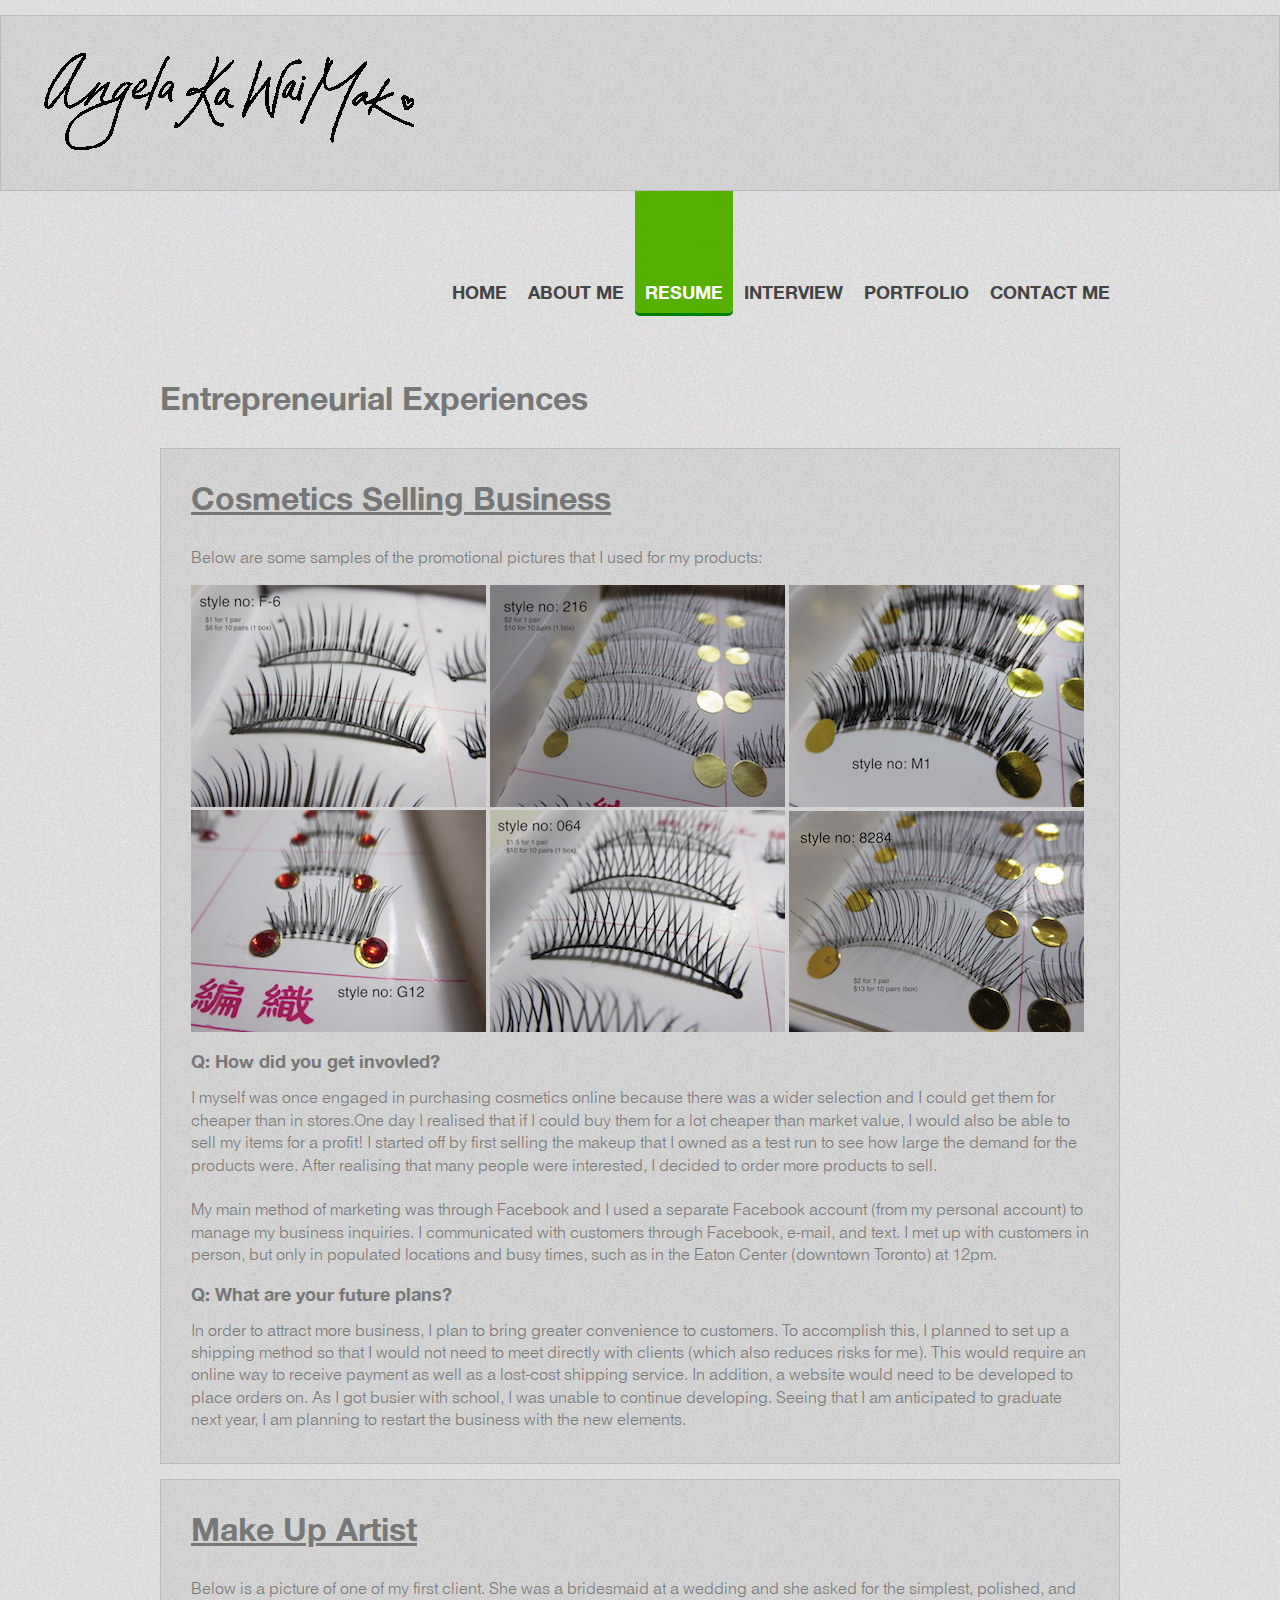
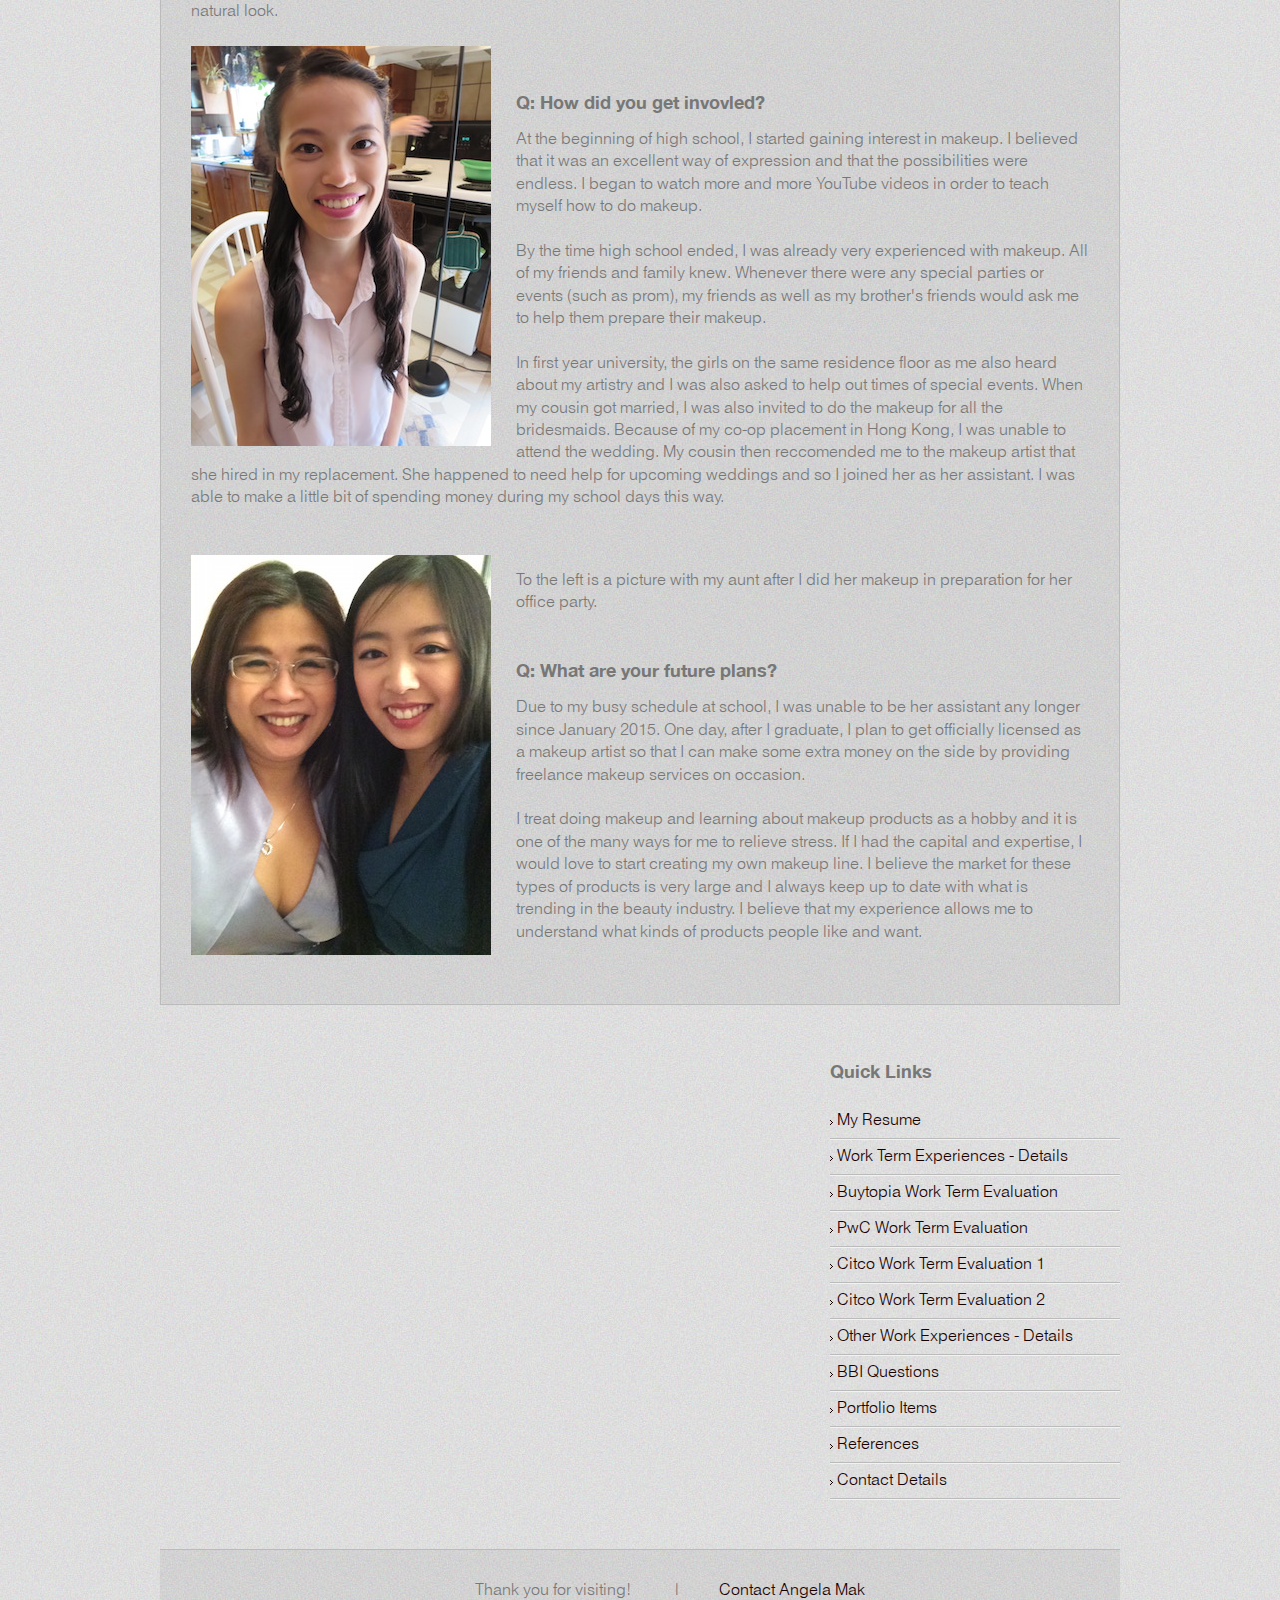
<file: resume2.html>
<!DOCTYPE HTML>

<html>
<head>
<meta charset="utf-8">
<meta name="viewport" content="width=device-width, initial-scale=1.0">
<title>Entrepreneurial Experiences</title>
<br class="clearfloat" />
        <div class="boxes">
            <a href="index.html"> <img src="images/white.gif"></a>
        </div>
<link href="css/styles.css" rel="stylesheet" type="text/css" />
<script src="js/jquery-1.7.1.min.js"></script>
<script src="js/jquery.flexslider-min.js"></script>
</head>
<body>
<div class="container">
    <header>
        <div id="navcontainer">
            <ul id="navlist">
                <li><a href="index.html">Home</a></li>
                <li><a href="about.html">About Me</a></li>
                <li id="active"><a href="resume.html">Resume</a></li>
                <li><a href="interview.html">Interview</a></li>
                <li><a href="portfolio.html">Portfolio</a></li>
                <li><a href="contact.html">Contact Me</a></li>
            </ul>
        </div>
        <h1>Entrepreneurial Experiences</h1>
        <br class="clearfloat" />
    </header>
    <section>
    <br>
    <br class="clearfloat" />
        <div class="boxes">
            <a name="one"></a>
            <h1><u>Cosmetics Selling Business</u></h1>
            <br><br>
            <p> Below are some samples of the promotional pictures that I used for my products: </p>
            <br>
            <img src="images/cos1.jpg">
            <img src="images/cos2.jpg">
            <img src="images/cos3.jpg">
            <img src="images/cos4.jpg">
            <img src="images/cos5.jpg">
            <img src="images/cos6.jpg">
            <br><br>
            <h2>Q: How did you get invovled?</h2>
            <br>
            <p>I myself was once engaged in purchasing cosmetics online because there was a wider selection and I could get them for cheaper than in stores.One day I realised that if I could buy them for a lot cheaper than market value, I would also be able to sell my items for a profit! I started off by first selling the makeup that I owned as a test run to see how large the demand for the products were. After realising that many people were interested, I decided to order more products to sell. 
            <br><br> 
            My main method of marketing was through Facebook and I used a separate Facebook account (from my personal account) to manage my business inquiries. I communicated with customers through Facebook, e-mail, and text. I met up with customers in person, but only in populated locations and busy times, such as in the Eaton Center (downtown Toronto) at 12pm.</p>
            <br>
            <h2>Q: What are your future plans?</h2>
            <br>
            <p>In order to attract more business, I plan to bring greater convenience to customers. To accomplish this, I planned to set up a shipping method so that I would not need to meet directly with clients (which also reduces risks for me). This would require an online way to receive payment as well as a lost-cost shipping service. In addition, a website would need to be developed to place orders on. As I got busier with school, I was unable to continue developing. Seeing that I am anticipated to graduate next year, I am planning to restart the business with the new elements.</p>
        </div>
    <br class="clearfloat" />
        <div class="boxes">
            <a name="two"></a>
            <h1><u>Make Up Artist</u></h1>
            <br><br>
            <p> Below is a picture of one of my first client. She was a bridesmaid at a wedding and she asked for the simplest, polished, and natural look.<br><br>
            <img src="images/client1.jpg" class="floatPic">
            <br><br>
            <h2>Q: How did you get invovled?</h2>
            <br>
            <p>At the beginning of high school, I started gaining interest in makeup. I believed that it was an excellent way of expression and that the possibilities were endless. I began to watch more and more YouTube videos in order to teach myself how to do makeup.
            <br><br>
            By the time high school ended, I was already very experienced with makeup. All of my friends and family knew. Whenever there were any special parties or events (such as prom), my friends as well as my brother's friends would ask me to help them prepare their makeup.
            <br><br>
            In first year university, the girls on the same residence floor as me also heard about my artistry and I was also asked to help out times of special events. When my cousin got married, I was also invited to do the makeup for all the bridesmaids. Because of my co-op placement in Hong Kong, I was unable to attend the wedding. My cousin then reccomended me to the makeup artist that she hired in my replacement. She happened to need help for upcoming weddings and so I joined her as her assistant. I was able to make a little bit of spending money during my school days this way.</p>
            <br><br><br>
            <img src="images/aunt.jpg" class="floatPic">
            <br>
            <p>To the left is a picture with my aunt after I did her makeup in preparation for her office party.</p>
            <br><br><br>
            <h2>Q: What are your future plans?</h2>
            <br>
            <p>Due to my busy schedule at school, I was unable to be her assistant any longer since January 2015. One day, after I graduate, I plan to get officially licensed as a makeup artist so that I can make some extra money on the side by providing freelance makeup services on occasion. 
            <br><br>
            I treat doing makeup and learning about makeup products as a hobby and it is one of the many ways for me to relieve stress. If I had the capital and expertise, I would love to start creating my own makeup line. I believe the market for these types of products is very large and I always keep up to date with what is trending in the beauty industry. I believe that my experience allows me to understand what kinds of products people like and want.</p>
        <br><br>
        </div>
        <br class="clearfloat" />
        <div class="sidebar1">
            <h2>Quick Links</h2>
            <ul>
                <li><a href="myresume.html">My Resume</a></li>
                <li><a href="resume.html#coop">Work Term Experiences - Details</a></li>
                <li><a href="resume1.html#BuytopiaEval">Buytopia Work Term Evaluation</a></li>
                <li><a href="resume1.html#PwCEval">PwC Work Term Evaluation</a></li>
                <li><a href="resume1.html#CitcoEval">Citco Work Term Evaluation 1</a></li>
                <li><a href="resume1.html#CitcoEval2">Citco Work Term Evaluation 2</a></li>
                <li><a href="resume.html#other">Other Work Experiences - Details</a></li>
                <li><a href="interview.html#questions">BBI Questions</a></li>
                <li><a href="portfolio.html">Portfolio Items</a></li>
                <li><a href="references.html">References</a></li>
                <li><a href="contact.html">Contact Details</a></li>
            </ul>
        </div>
<br class="clearfloat" />
<br><br>
    </section>
    <footer>
    	<p>
            Thank you for visiting! &nbsp;&nbsp;&nbsp;&nbsp;&nbsp;&nbsp;&nbsp;&nbsp;&nbsp;&nbsp;|&nbsp;&nbsp;&nbsp;&nbsp;&nbsp;&nbsp;&nbsp;&nbsp;&nbsp;&nbsp;<a href="contact.html">Contact Angela Mak</a> 
        </p>
    </footer>
</div>
</body>
</html>
</file>
<file: css/styles.css>
* {
	margin:0;
	padding:0;
}
@font-face {
	font-family: HelFont;
	src: url("../Helvetica\ Light.ttf");
}
@font-face {
	font-family: HelFont;
	src:url("../helvetica-neue-bold.ttf");
	font-weight: bold;
}
body  {
	font-family: HelFont;
	font-size: 16px;
	background: url(../images/siteBackground.jpg) repeat;
	color: #777777;
}
a {
	color:#160000;;
	text-decoration: none;
}
a:hover {
	color:#66CD00;
	text-decoration: none;
}
p {
	line-height:140%;
	width: 100%;	
}
h2 {
	font-size:18px;
	color:c
}
.container { 
	width: 960px;
	margin: 0 auto;
} 
header h1 {
	float:left;
	padding:75px 0 0 0;
}
header h1 a {
	font-size: 36px;
	color:#160000;
	text-decoration:none;
}
.boxes {
	background:url(../images/contentBackground.jpg) repeat;
	border:1px solid #bbbbbb;
	padding:30px;
}
.smallboxes {
	width:300px;
	background-color: white;
	border:1px solid #bbbbbb;
	padding:30px;
	float:left;
	margin:7%;
}
.smallerboxes {
	width:200px;
	background-color: white;
	border:1px solid #bbbbbb;
	padding:30px;
	float:left;
	margin:7%;
}
.supersmallbox {
	width:200px;
	float:right;
	border:1px solid #bbbbbb;
	padding:20px;
	margin:5%;
}
.box {
	width:233px;
	float:left;
	padding:0 32px;
}
.resumebox {
	width:380px;
	float:left;
	padding:0 32px;
}

.titlebox {
	width:1000px;
	float:left;
	padding:0 32px;
}

.box h2, .sidebar1 h2, .mainContent h2 {
	padding:20px 0;
}
.box img {
	max-width: 100%; 
	display: block; 
	border:2px solid #FFFFFF;
	box-shadow: 0px 3px 4px 0px #939393;
}
.box p {
	margin-bottom:20px;
}
.box p a {
	background:#56b000;
	text-shadow:none;
	color:#ffffff;
	border-radius:5px;
    box-shadow: 0 3px #008000;
	padding:10px 20px;
	text-transform:uppercase;
	font-weight:bold;
	text-decoration:none;
	float:right;
}
.box p a:hover {
	background:#008000;
	text-shadow:none;
	color:#ffffff;
	border-radius:5px;
    box-shadow: 0 3px #006400;
	padding:10px 20px;
	text-transform:uppercase;
	font-weight:bold;
	text-decoration:none;
	float:right;
}
.resumebox h2 {
	padding:20px 0;
}
.resumebox img {
	max-width: 100%; 
	display: block; 
	border:2px solid #FFFFFF;
	box-shadow: 0px 3px 4px 0px #939393;
}
.resumebox p {
	margin-bottom:20px;
}
.resumebox p a {
	background:#56b000;
	text-shadow:none;
	color:#ffffff;
	border-radius:5px;
    box-shadow: 0 3px #008000;
	padding:10px 20px;
	text-transform:uppercase;
	font-weight:bold;
	text-decoration:none;
	float:right;
}
.resumebox p a:hover {
	background:#008000;
	text-shadow:none;
	color:#ffffff;
	border-radius:5px;
    box-shadow: 0 3px #006400;
	padding:10px 20px;
	text-transform:uppercase;
	font-weight:bold;
	text-decoration:none;
	float:right;
}
.sidebar1 {
	float: right; 
	width: 290px;
	padding:20px 0 20px 0;
}
.sidebar1 li {
	list-style:none;
	padding:10px 0 10px 7px;
	background:url(../images/p.png) no-repeat left 17px;
	border-bottom:1px solid #bbbbbb;
	box-shadow: 0 1px #f2f2f2;
}
.sidebar1 li a {
	text-decoration:none;
}
.sidebar1 li a:hover {
	text-decoration:underline;
}
.mainContent { 
	margin: 0 360px 0 0;
	padding:20px 0 20px 0;
}
.mainContent img {
	max-width: 100%; 
	display: block; 
	border:2px solid #FFFFFF;
	box-shadow: 0px 3px 4px 0px #939393;
}
.floatPic {
	float:left;
	margin:0 25px 10px 0;
}
footer {
	background:url(../images/contentBackground.jpg) repeat;
	border-top:1px solid #bbbbbb;
} 
footer p {
	text-align:center;
	padding:30px;
}
.clearfloat { 
	clear:both;
    height:0;
    font-size: 1px;
    line-height: 0px;
}
/*--------------------------------------------------------------------------------------------*/
/********* begin MAIN NAV ********/
/*--------------------------------------------------------------------------------------------*/
#navcontainer {
	float:right;
}
ul#navlist {
	margin-left: 0;
	padding-left: 0;
	white-space: nowrap;
}
#navlist li {
	display: inline;
	list-style-type: none;
	padding:90px 0 0 1px;
	float:left;
}
#navlist a {
	padding:90px 10px 10px 10px;
	color: #444444;
	text-transform:uppercase;
	text-decoration:none;
	font-size:18px;
	font-weight:bold;
}
#navlist a:hover {
	background:#56b000;
	text-shadow:none;
	color:#ffffff;
	border-radius:0 0 5px 5px;
    box-shadow: 0 3px #008000;
}
#navlist #active a {
	background:#56b000;
	text-shadow:none;
	color:#ffffff;
	border-radius:0 0 5px 5px;
    box-shadow: 0 3px #008000;
}
/*--------------------------------------------------------------------------------------------*/
/********* end MAIN NAV ********/
/*--------------------------------------------------------------------------------------------*/
/********* begin SLIDER ********/
/*--------------------------------------------------------------------------------------------*/
.slider { 
	width:956px;
	position:relative; 
	z-index:1; 
	background:#fff; 
	margin:20px 0 80px 0;
}
.flexslider {
	margin: 0;
}
.flexslider .slides > li {
	display: none; 
	list-style:none;
} 
.flexslider .slides img {
	max-width: 100%; 
	display: block; 
	border:2px solid #FFFFFF;
	box-shadow: 0px 3px 4px 0px #939393;
}
.flex-pauseplay span {
	text-transform: capitalize;
}
/* Clearfix for the .slides element */
.slides:after {
	content: "."; 
	display: block; 
	clear: both; 
	visibility: hidden; 
	line-height: 0; 
	height: 0;
} 
/* control Nav */
.flex-control-nav { 
	position:absolute; 
	bottom:-80px; 
	left:380px;
}
.flex-control-nav li { 
	display:block; 
	float:left; 
	margin-right:1px;
}
.flex-control-nav li a {
	display:block;
	background:url(../images/pagination.png) 0 0 no-repeat; 
	width:32px; height:33px; 
	text-indent:-5000px;
}
.flex-control-nav li a:hover,.flex-control-nav li a.active { 
	background-position:0 -33px; 
	cursor:pointer;
}
/* Slider Image Caption */
.sliderImageCaption{ 
	position:absolute; 
	color:#160000;
	text-align:center; 
	width:100%; 
	bottom:-35px;
}
/*--------------------------------------------------------------------------------------------*/
/********* end SLIDER ********/
/*--------------------------------------------------------------------------------------------*/
/********* begin MEDIA QUERIES ********/
/*--------------------------------------------------------------------------------------------*/
/* for 980px or less */
@media screen and (max-width: 960px) {
	.container {
		width: 98%;
	}
	.mainContent {
		width: 70%;
	}
	.sidebar1 {
		width: 29%;
	}
	.slider {
		width:99.6%;
	}
}
/* for 768px or less */
@media screen and (max-width: 768px) {
	header h1 {
    	float: left;
		padding: 5px 20px 0 0;
	}
	header h1 a {
		font-size:18px;
	}
	#navcontainer {
		float:none;
	}
	#navlist li {
		display: inline;
		float: left;
		list-style-type: none;
		padding: 17px 0 0 1px;
	}
	#navlist #active a {
		border-radius: 5px;
	}
	#navlist a:hover {
		border-radius: 5px;
	}
	#navlist a {
		font-size: 18px;
		padding: 10px 10px;
	}
	.sidebar1 {
		float:none;
	}
	.mainContent {
		margin:0;
	}
	.slider {
		margin-top:10px;
		margin:20px 0 80px 0;
	}
	.sidebar1 {
		width: 100%;
		padding:0;
	}
	.mainContent {
		width: 100%;
		padding:0;
	}
	.box {
		float:none;
		clear:both;
		border-bottom:1px solid #bbbbbb;
		box-shadow: 0 1px #f2f2f2;
		margin-bottom:30px;
		width:auto;
	}
	.box h2 {
		padding:0 0 5px 0;
	}
	.box p a  {
		float:none;
	}
	.box p a:hover  {
		float:none;
	}
	.box img {
		width:auto;
		float:left;
		margin:0 20px 10px 0;
	}
	.sliderImageCaption{ 
		position:absolute; 
		color:#160000;
		text-align:center; 
		width:100%; 
		bottom:-35px;
	}
	.flex-control-nav { 
		position:absolute; 
		bottom:-80px; 
		left:40%;
	}
}
/* for 480px or less */
@media screen and (max-width: 480px) {
	header h1 {
    	float: none;
		padding: 5px 20px 0 0;
	}
	#navlist li {
		display: block !important;
		list-style-type: none;
		float:none !important;
		padding-top:4px;
	}
	#navlist a {
		background: url(../images/contentBackground.jpg) repeat;
		text-shadow:none;
		border-radius:0 0 5px 5px;
		box-shadow: 0 3px #bbbbbb;
		font-size:14px;
		padding:10px 5px; 
	}
	#navcontainer { 
		width: 100%; 
	}
	#navcontainer a {
		display: block;
		width: 100%;
	}
	.slider {
		margin-top:0px;
		margin-bottom:0px;
	}
	.sidebar1 {
		width: 100%;
		padding:0;
	}
	.mainContent {
		width: 100%;
		padding:0;
	}
	.box {
		width:100%;
		clear:both;
		border-bottom:1px solid #bbbbbb;
		box-shadow: 0 1px #f2f2f2;
		padding:0;
		margin-bottom:10px;
	}
	.box p a  {
		float:none;
	}
	.box p a:hover  {
		float:none;
	}
	.box img {
		text-align:center;
		width:99%;
	}
	.sliderImageCaption {
		display:none;
	}
	.flex-control-nav { 
		position:absolute; 
		bottom:5px; 
		left:25%;
	}
}
img {
	max-width: 100%;
	height: auto;
	width: auto;
}

/*--------------------------------------------------------------------------------------------*/
/********* end MEDIA QUERIES ********/
/*--------------------------------------------------------------------------------------------*/
</file>
